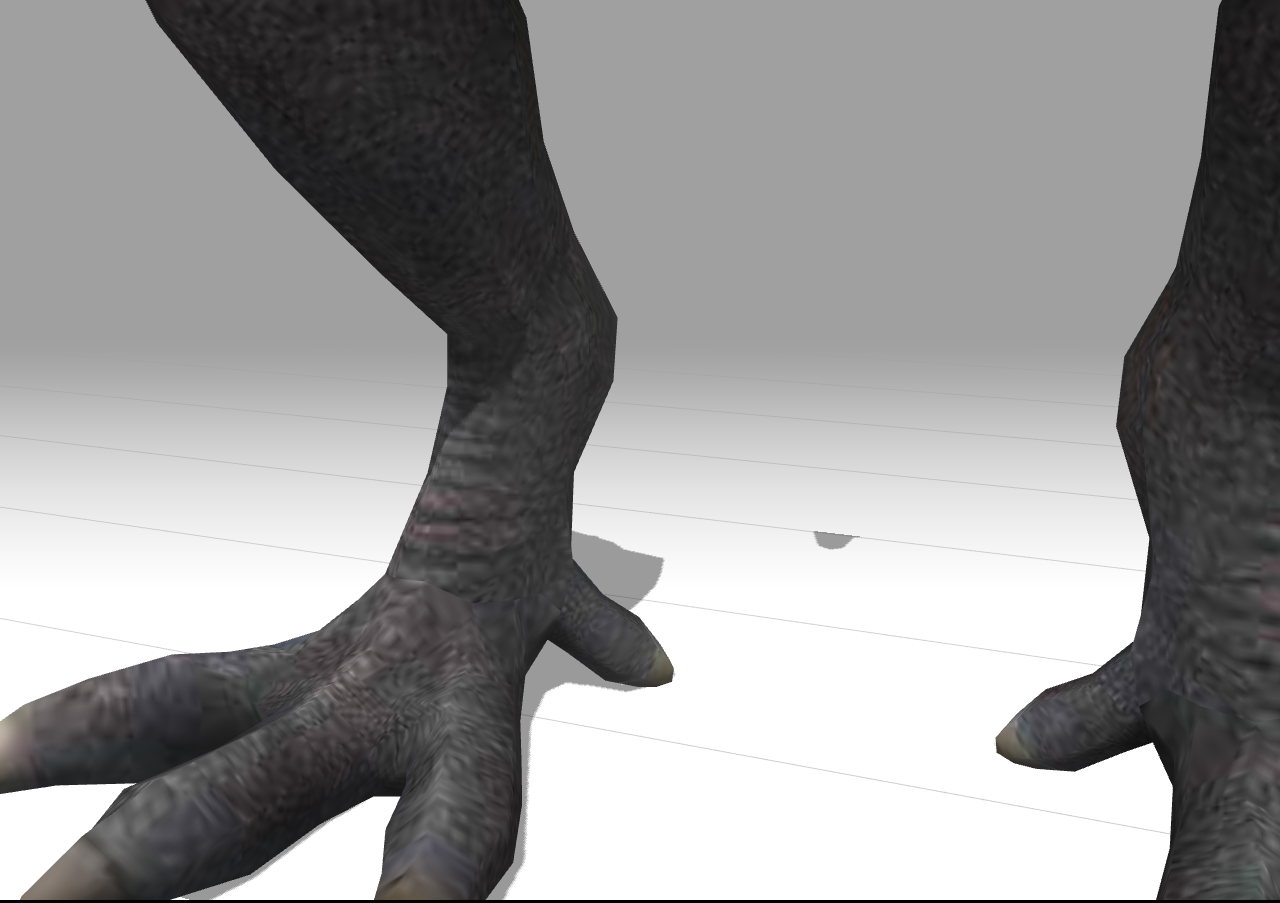
<file: threeJs/index.html>
<!DOCTYPE html>
<html lang="en">
    <head>
        <title>three.js webgl - FBX loader</title>
        <meta charset="utf-8">
        <meta name="viewport" content="width=device-width, user-scalable=no, minimum-scale=1.0, maximum-scale=1.0">
        <style>
            body {
                font-family: Monospace;
                background-color: #000;
                color: #fff;
                margin: 0px;
                overflow: hidden;
            }
            #info {
                color: #fff;
                position: absolute;
                top: 10px;
                width: 100%;
                text-align: center;
                z-index: 100;
                display:block;
            }
            #info a {
                color: #046;
                font-weight: bold;
            }
        </style>
    </head>

    <body>       

        <script src="assets/js/build/three.js"></script>

        <script src="assets/js/libs/inflate.min.js"></script>
        <script src="assets/js/loaders/FBXLoader.js"></script>

        <script src="assets/js/controls/OrbitControls.js"></script>

        <script src="assets/js/Detector.js"></script>
        <script src="assets/js/libs/stats.min.js"></script>

        <script>

            if ( ! Detector.webgl ) Detector.addGetWebGLMessage();

            var container, stats, controls;
            var camera, scene, renderer, light;

            var clock = new THREE.Clock();

            var mixers = [];

            init();
            animate();

            function init() {

                container = document.createElement( 'div' );
                document.body.appendChild( container );

                camera = new THREE.PerspectiveCamera( 45, window.innerWidth / window.innerHeight, 1, 2000 );
                camera.position.set( 100, 200, 300 );

                controls = new THREE.OrbitControls( camera );
                controls.target.set( 0, 100, 0 );
                controls.update();

                scene = new THREE.Scene();
                scene.background = new THREE.Color( 0xa0a0a0 );
                scene.fog = new THREE.Fog( 0xa0a0a0, 200, 1000 );

                light = new THREE.HemisphereLight( 0xffffff, 0x444444 );
                light.position.set( 0, 200, 0 );
                scene.add( light );

                light = new THREE.DirectionalLight( 0xffffff );
                light.position.set( 0, 200, 100 );
                light.castShadow = true;
                light.shadow.camera.top = 180;
                light.shadow.camera.bottom = -100;
                light.shadow.camera.left = -120;
                light.shadow.camera.right = 120;
                scene.add( light );

                //  scene.add( new THREE.CameraHelper( light.shadow.camera ) );

                // ground
                var mesh = new THREE.Mesh( new THREE.PlaneBufferGeometry( 2000, 2000 ), new THREE.MeshPhongMaterial( { color: 0x999999, depthWrite: false } ) );
                mesh.rotation.x = - Math.PI / 2;
                mesh.receiveShadow = true;
                scene.add( mesh );

                var grid = new THREE.GridHelper( 2000, 20, 0x000000, 0x000000 );
                grid.material.opacity = 0.2;
                grid.material.transparent = true;
                scene.add( grid );

                // model
                var loader = new THREE.FBXLoader();
                loader.load( 'models/fbx/trex_v4.fbx', function ( object ) {

                    object.mixer = new THREE.AnimationMixer( object );
                    mixers.push( object.mixer );

                    var action = object.mixer.clipAction( object.animations[ 0 ] );
                    action.play();

                    object.traverse( function ( child ) {

                        if ( child.isMesh ) {

                            child.castShadow = true;
                            child.receiveShadow = true;

                        }

                    } );

                    scene.add( object );

                } );

                renderer = new THREE.WebGLRenderer( { antialias: true } );
                renderer.setPixelRatio( window.devicePixelRatio );
                renderer.setSize( window.innerWidth, window.innerHeight );
                renderer.shadowMap.enabled = true;
                container.appendChild( renderer.domElement );
               
            }

            function onWindowResize() {

                camera.aspect = window.innerWidth / window.innerHeight;
                camera.updateProjectionMatrix();

                renderer.setSize( window.innerWidth, window.innerHeight );

            }

            //

            function animate() {

                requestAnimationFrame( animate );

                if ( mixers.length > 0 ) {

                    for ( var i = 0; i < mixers.length; i ++ ) {

                        mixers[ i ].update( clock.getDelta() );

                    }

                }

                renderer.render( scene, camera );              

            }

        </script>

    </body>
</html>
</file>
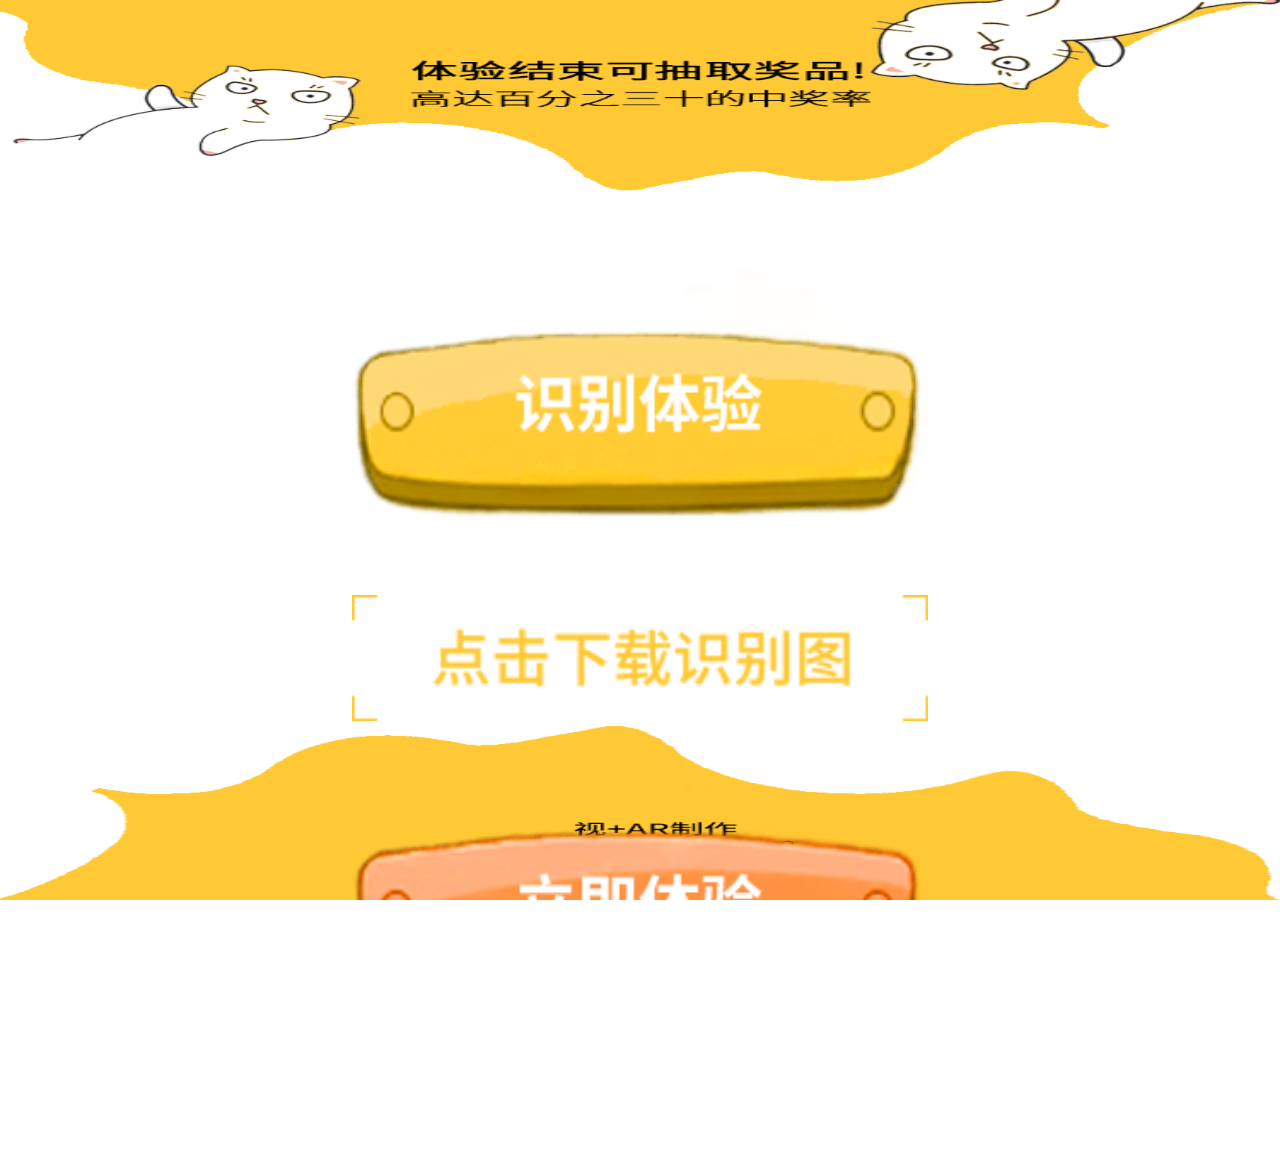
<file: webar/index.html>
<!DOCTYPE html>
<html lang="en">
<head>
    <meta charset="UTF-8">
    <title>WebAR,让AR无处不在</title>
    <meta name="viewport" content="width=device-width, initial-scale=1, maximum-scale=1, user-scalable=no, viewport-fit=cover">
    <link rel="stylesheet" href="assets/css/default.css?t=201805241" />
</head>
<body>

<video id="video" playsinline=""></video>

<div id="pageFirst" class="page none">
    <img class="page-bg" src="assets/images/bg-first.png" />
    <!--<div id="iosWxMini" class="none">因iOS微信小程序的限制<br />小程序不能打开摄像头<br />请点击“立即体验”</div>-->
    <div class="btn-group">
        <div><img id="btnScan" src="assets/images/btn-scan.png" /></div>
        <div><a href="http://127.0.0.1/webar/assets/images/xiaoxiongmao.png" target="_blank"><img class="btnDown" src="assets/images/btn-down.png" /></a></div>
        <div><img id="btnDirect" src="assets/images/btn-direct.png" /></div>
    </div>
</div>

<div id="pageScan" class="page none">
    <!--<img class="page-bg page-scan-bg" src="assets/images/scan-box.png?t=20180517" />-->
    <div class="scan-line">
        <img src="assets/images/scan-line.png" />
    </div>
</div>

<div id="pageLoading" class="page none">
    <img class="loading-line" src="assets/images/loading-line.png" />
    <div class="loading-images">
        <div id="loading">
            <div class="loaing-ani"></div>
            <div class="loaing-ani"></div>
            <div class="loaing-ani"></div>
            <div class="loaing-ani"></div>
            <div class="loaing-ani"></div>
        </div>
    </div>
    <div class="loading-percent">加载中... <span id="loadingPercent"></span></div>
</div>

<div id="pageLottery" class="page none">
    <img class="page-bg" src="assets/images/bg-lottery.jpg" />

    <div class="lottery-turntable">
        <img class="turntable" src="assets/images/turntable.png" />
        <img id="btnTurntableArrow" class="turntable-arrow" src="assets/images/turntable-arrow.png" />
    </div>

    <div id="lotterySuccess" class="lottery-ext none">
        <div class="title">恭喜您，中奖了！</div>
        <div class="desc">请尽快填写联系方式，否则无法发送奖品。</div>
        <img id="btnContact" class="btn" src="assets/images/btn-contact.png" />
    </div>

    <div id="lotteryFail" class="lottery-ext none">
        <div class="title">很遗憾，您没有中奖！</div>
        <img id="btnAgain" class="btn" src="assets/images/btn-again.png" />
    </div>
</div>

<div id="pageContact" class="page none">
    <img class="page-bg" src="assets/images/bg-contact.png" />

    <div class="main">
        <div class="input-group">
            <input type="text" maxlength="11" id="inputMobile" />
            <input type="text" maxlength="20" id="inputContact" />
            <input type="text" maxlength="200" id="inputAddress" />
        </div>
        <div class="center">
            <img id="btnSubmitContact" src="assets/images/btn-ok.png" />
        </div>
    </div>

    <div id="msgSubmitOK" class="maskerMsg none">
        <div class="masker"></div>
        <div class="contactSubmitOK">
            <img id="btnSubmitOK" class="tip" src="assets/images/submit-ok.png" />
        </div>
    </div>
</div>

<div id="pageWxIos" class="maskerMsg none">
    <div class="masker"></div>
    <div>
        <img class="icon-wx-ios" src="assets/images/share_ios.png" />
        <div class="tip">
            <div>请点击右上角<br />选择“在Safari中打开”</div>
        </div>
    </div>
</div>

<div id="pagePreview" class="page none">
    <img id="btnOrigin" src="assets/images/btn-origin.png" />
    <img id="btnLottery" class="none" src="assets/images/btn-lottery.png" />
</div>

<script type="text/javascript" src="assets/libs/webrtc/adapter.min.js"></script>
<script type="text/javascript" src="assets/libs/three/three.min.js"></script>
<script type="text/javascript" src="assets/libs/three/OrbitControls.js"></script>
<script type="text/javascript" src="assets/libs/three/DeviceOrientationControls.min.js?"></script>
<script type="text/javascript" src="assets/libs/three/FBXLoader.min.js"></script>
<script type="text/javascript" src="assets/libs/three/inflate.min.js"></script>
<script type="text/javascript" src="assets/libs/three/NURBSCurve.min.js"></script>
<script type="text/javascript" src="assets/libs/three/NURBSUtils.min.js"></script>
<script type="text/javascript">
    (function(){
//        const vconsole = new VConsole();

        const script = document.createElement('script');
        script.src = 'assets/js/app.js?t=' + (new Date()).getTime();
        document.body.appendChild(script);
    })();
</script>

</body>
</html>
</file>
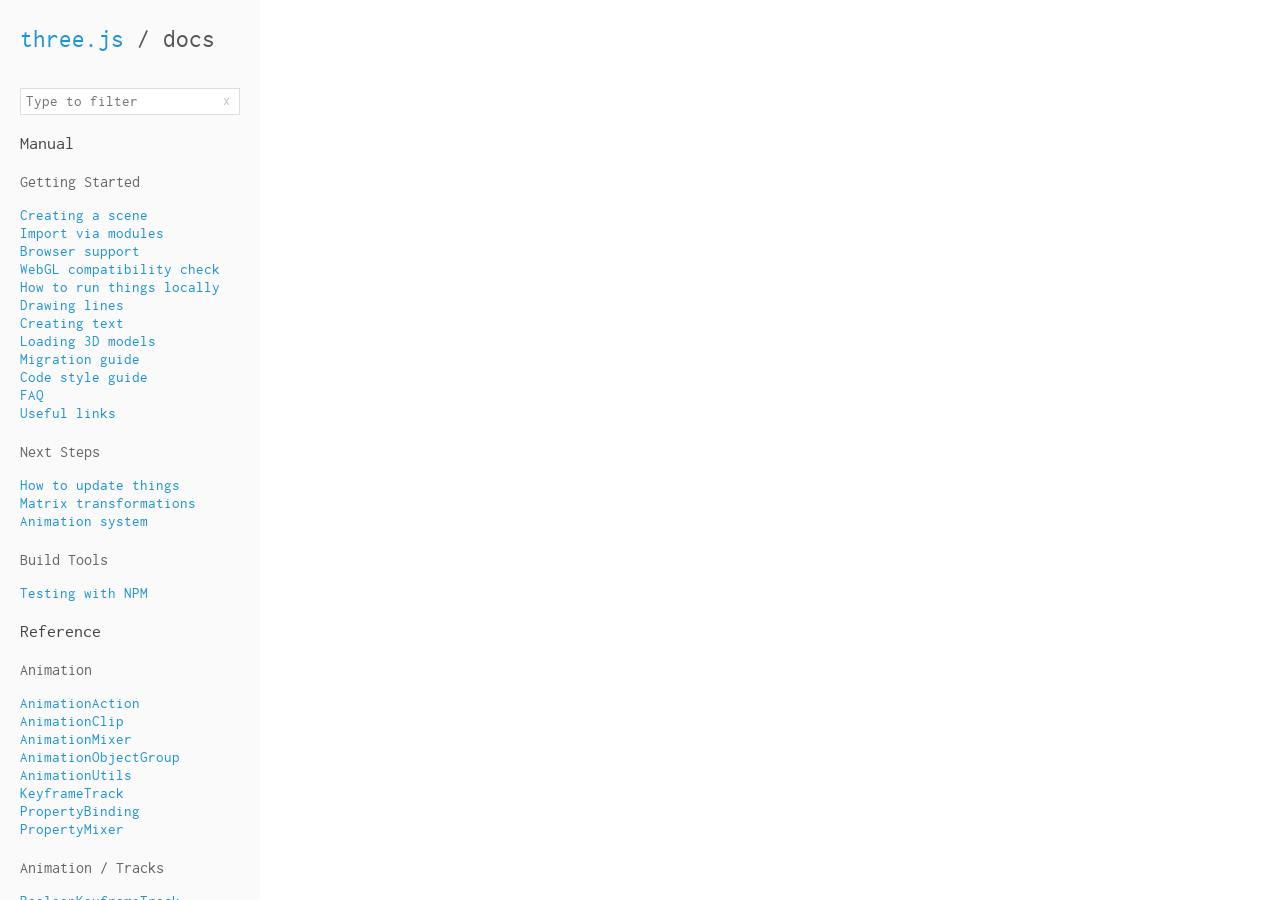
<file: threejsmaster/docs/index.html>
<!DOCTYPE html>
<html lang="en">
	<head>
		<meta charset="utf-8">
		<title>three.js / documentation</title>
		<meta name="viewport" content="width=device-width, user-scalable=no, minimum-scale=1.0, maximum-scale=1.0">
		<link type="text/css" rel="stylesheet" href="index.css">
	</head>
	<body>

		<div id="panel" class="collapsed">

			<h1><a href="http://threejs.org">three.js</a> / docs</h1>

			<a id="expandButton" href="#">
				<span></span>
				<span></span>
				<span></span>
			</a>

			<div class="filterBlock" >
				<input type="text" id="filterInput" placeholder="Type to filter" autocorrect="off" autocapitalize="off" spellcheck="false">
				<a href="#" id="clearFilterButton">x</a>
			</div>
			<div id="content"></div>

		</div>

		<iframe name="viewer"></iframe>

		<script src="list.js"></script>

		<script>

			var hash = window.location.hash.substring( 1 );

			// Route non-localised api links

			if ( /^(api|manual)/.test( hash ) && /^(api|manual)\/(en|zh)\//.test( hash ) === false ) {

				window.location.hash = hash.replace( /^(api|manual)/, '$1/en' );

			}

			//

			var panel = document.getElementById( 'panel' );
			var content = document.getElementById( 'content' );
			var clearFilterButton = document.getElementById( 'clearFilterButton' );
			var expandButton = document.getElementById( 'expandButton' );
			var filterInput = document.getElementById( 'filterInput' );
			var iframe = document.querySelector( 'iframe' );

			var pageProperties = {};
			var titles = {};
			var categoryElements = [];


			// Functionality for hamburger button (on small devices)

			expandButton.onclick = function ( event ) {

				event.preventDefault();
				panel.classList.toggle( 'collapsed' );

			};


			// Functionality for search/filter input field

			filterInput.oninput = function ( event ) {

				updateFilter();

			};


			// Functionality for filter clear button

			clearFilterButton.onclick = function ( event ) {

				event.preventDefault();

				filterInput.value = '';
				updateFilter();

			};

			// Activate content and title change on browser navigation

			window.onpopstate = createNewIframe;

			// Create the navigation panel and configure the iframe

			createNavigation();
			createNewIframe();

			// Navigation Panel

			function createLink( pageName, pageURL ) {

				var link = document.createElement( 'a' );
				link.href = pageURL + '.html';
				link.textContent = pageName;
				link.setAttribute( 'target', 'viewer' );
				link.addEventListener( 'click', function ( event ) {

					if ( event.button !== 0 || event.ctrlKey || event.altKey || event.metaKey ) return;

					window.location.hash = pageURL;
					panel.classList.add( 'collapsed' );

				} );

				return link;

			}

			function createNavigation() {

				// Create the navigation panel using data from list.js

				var navigation = document.createElement( 'div' );
				content.appendChild( navigation );

				for ( var section in list ) {

					// Create sections

					var categories = list[ section ];

					var sectionHead = document.createElement( 'h2' );
					sectionHead.textContent = section;
					navigation.appendChild( sectionHead );

					for ( var category in categories ) {

						// Create categories

						var pages = categories[ category ];

						var categoryContainer = document.createElement( 'div' );
						navigation.appendChild( categoryContainer );

						var categoryHead = document.createElement( 'h3' );
						categoryHead.textContent = category;
						categoryContainer.appendChild( categoryHead );

						var categoryContent = document.createElement( 'ul' );
						categoryContainer.appendChild( categoryContent );

						for ( var pageName in pages ) {

							// Create page links

							var pageURL = pages[ pageName ];

							// Localisation

							pageURL = pageURL.replace( '{lan}', 'en' );

							var listElement = document.createElement( 'li' );
							categoryContent.appendChild( listElement );

							var linkElement = createLink( pageName, pageURL )
							listElement.appendChild( linkElement );

							// Gather the main properties for the current subpage

							pageProperties[ pageName ] = {
								section: section,
								category: category,
								pageURL: pageURL,
								linkElement: linkElement
							};

						// Gather the document titles (used for easy access on browser navigation)

						titles[ pageURL ] = pageName;

						}

						// Gather the category elements for easy access on filtering

						categoryElements.push( categoryContent );

					}

				}

			}


			// Filtering

			function updateFilter() {

				// (uncomment the following line and the "Query strings" section, if you want query strings):
				// updateQueryString();

				var regExp = new RegExp( filterInput.value, 'gi' );

				for ( var pageName in pageProperties ) {

					var linkElement = pageProperties[ pageName ].linkElement;
					var categoryClassList = linkElement.parentElement.classList;
					var filterResults = pageName.match( regExp );

					if ( filterResults && filterResults.length > 0 ) {

						// Accentuate matching characters

						for ( var i = 0; i < filterResults.length; i++ ) {

							var result = filterResults[ i ];

							if ( result !== '' ) {
								pageName = pageName.replace( result, '<b>' + result + '</b>' );
							}

						}

						categoryClassList.remove( 'hidden' );
						linkElement.innerHTML = pageName;

					} else {

						// Hide all non-matching page names

						categoryClassList.add( 'hidden' );

					}

				}

				displayFilteredPanel();

			}

			function displayFilteredPanel() {

				// Show/hide categories depending on their content
				// First check if at least one page in this category is not hidden

				categoryElements.forEach( function ( category ) {

					var pages = category.children;
					var pagesLength = pages.length;
					var sectionClassList = category.parentElement.classList;

					var hideCategory = true;

					for ( var i = 0; i < pagesLength; i ++ ) {

						var pageClassList = pages[ i ].classList;

						if ( ! pageClassList.contains( 'hidden' ) ) {

							hideCategory = false;

						}

					}

					// If and only if all page names are hidden, hide the whole category

					if ( hideCategory ) {

						sectionClassList.add( 'hidden' );

					} else {

						sectionClassList.remove( 'hidden' );

					}

				} );

			}


			// Routing

			function setUrlFragment( pageName ) {

				// Handle navigation from the subpages (iframes):
				// First separate the memeber (if existing) from the page name,
				// then identify the subpage's URL and set it as URL fragment (re-adding the member)

				var splitPageName = decomposePageName( pageName, '.', '.' );

				var currentProperties = pageProperties[ splitPageName[ 0 ] ];

				if ( currentProperties ) {

					window.location.hash = currentProperties.pageURL + splitPageName[ 1 ];

					createNewIframe();

				}

			}

			function createNewIframe() {

				// Change the content displayed in the iframe
				// First separate the member part of the fragment (if existing)

				var hash = window.location.hash.substring( 1 );
				var splitHash = decomposePageName( hash, '.', '#' );

				// Creating a new Iframe instead of assigning a new src is
				// a cross-browser solution to allow normal browser navigation;
				// - only assigning a new src would result in two history states each time.

				// Note: iframe.contentWindow.location.replace(hash) should work, too,
				// but it doesn't work in Edge with links from the subpages!

				var oldIframe;
				var subtitle;

				oldIframe = iframe;
				iframe = oldIframe.cloneNode();

				if(hash) {

					iframe.src = splitHash[ 0 ] + '.html' + splitHash[ 1 ];
					subtitle = titles[ splitHash[ 0 ] ] + splitHash[ 1 ] + ' - ';

				} else {

					iframe.src = '';
					subtitle = '';

				}

				document.body.replaceChild( iframe, oldIframe );
				document.title = subtitle + 'three.js docs';

			}

			function decomposePageName( pageName, oldDelimiter, newDelimiter ) {

				// Helper function for separating the member (if existing) from the pageName
				// For example: 'Geometry.morphTarget' can be converted to
				// ['Geometry', '.morphTarget'] or ['Geometry', '#morphTarget']
				// Note: According RFC 3986 no '#' allowed inside of an URL fragment!

				var parts = [];

				var dotIndex = pageName.indexOf( oldDelimiter );

				if ( dotIndex !== -1 ) {

					parts = pageName.split( oldDelimiter );
					parts[ 1 ] = newDelimiter + parts[ 1 ];

				} else {

					parts[ 0 ] = pageName;
					parts[ 1 ] = '';

				}

				return parts;

			}

			//

			console.log([
				'    __     __',
				' __/ __\\  / __\\__   ____   _____   _____',
				'/ __/  /\\/ /  /___\\/ ____\\/ _____\\/ _____\\',
				'\\/_   __/ /   _   / /  __/ / __  / / __  /_   __   _____',
				'/ /  / / /  / /  / /  / / /  ___/ /  ___/\\ _\\/ __\\/ _____\\',
				'\\/__/  \\/__/\\/__/\\/__/  \\/_____/\\/_____/\\/__/ /  / /  ___/',
				'                                         / __/  /  \\__  \\',
				'                                         \\/____/\\/_____/'
			].join('\n'));


		</script>

		<script src="../build/three.min.js"></script> <!-- console sandbox -->

	</body>

</html>
</file>
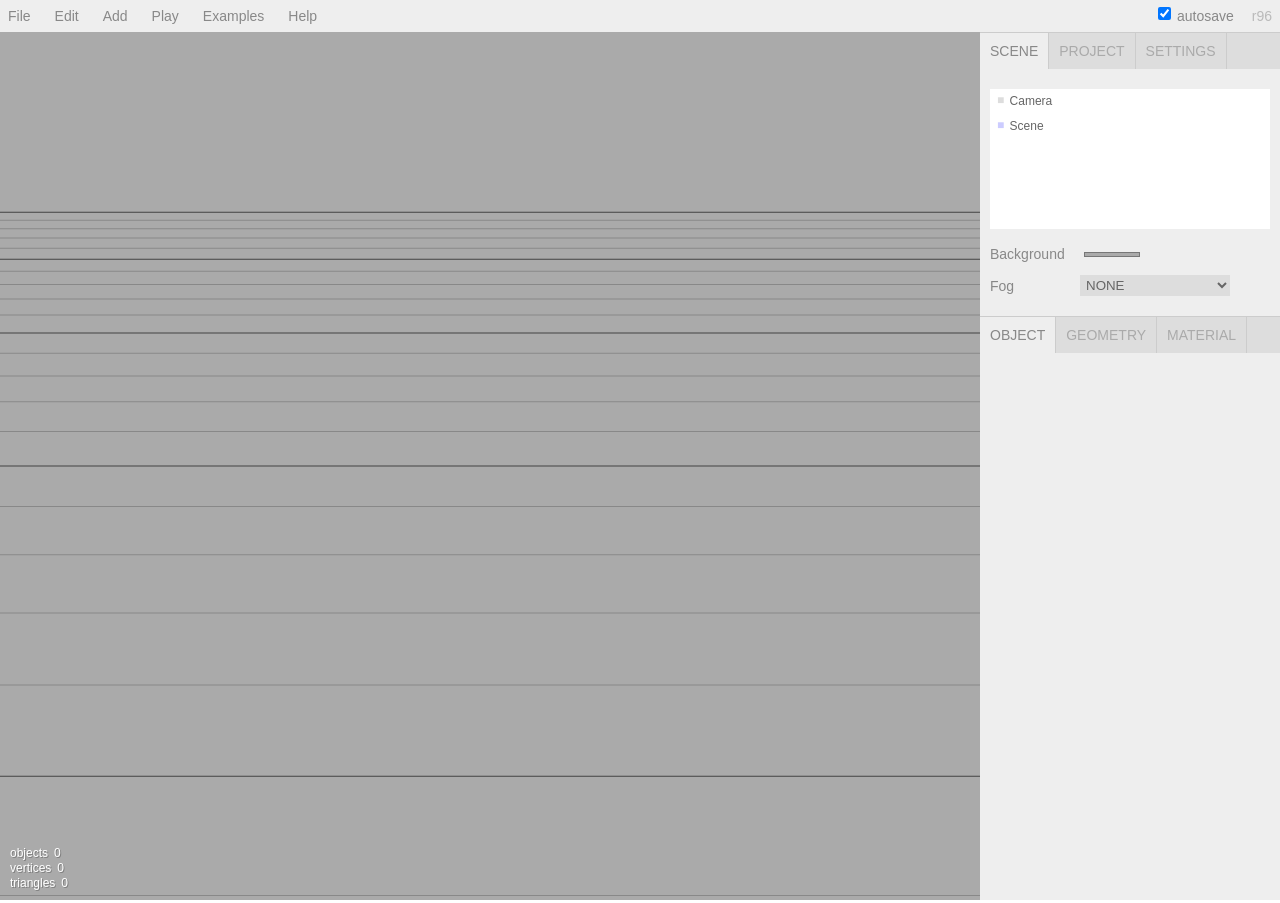
<file: threejsmaster/editor/index.html>
<!DOCTYPE html>
<html lang="en">
	<head>
		<title>three.js / editor</title>
		<meta charset="utf-8">
		<meta name="viewport" content="width=device-width, user-scalable=no, minimum-scale=1.0, maximum-scale=1.0">
		<!-- Origin Trial Token, feature = WebVR (For Chrome M62+), origin = https://threejs.org, expires = 2018-08-30 -->
		<meta http-equiv="origin-trial" data-feature="WebVR (For Chrome M62+)" data-expires="2018-08-30" content="Ag80lPFLAvRyqP2W5I5XBzACxrTAQTWa3cXebXzq+WzW66nlQa6lvejGg1gdAMrzYbY6jUWp8g08kEnzb6svVgcAAABQeyJvcmlnaW4iOiJodHRwczovL3RocmVlanMub3JnOjQ0MyIsImZlYXR1cmUiOiJXZWJWUjEuMU02MiIsImV4cGlyeSI6MTUzNTYzNjYxOX0=">
		<!-- Origin Trial Token, feature = WebXR Device API, origin = https://threejs.org, expires = 2018-08-28 -->
		<meta http-equiv="origin-trial" data-feature="WebXR Device API" data-expires="2018-08-28" content="Ag7nJS0Q6nBKfmRY1XLKHslnz73amLhaf8RoFpYz36MpMq0oa30AETLXer74BIwa3t8uDXlR0n4W9f/o674Rqw4AAABQeyJvcmlnaW4iOiJodHRwczovL3RocmVlanMub3JnOjQ0MyIsImZlYXR1cmUiOiJXZWJYUkRldmljZSIsImV4cGlyeSI6MTUzNTQxNDQwMH0=">
		<!-- Origin Trial Token, feature = WebXR Gamepad Support, origin = https://threejs.org, expires = 2018-08-28 -->
		<meta http-equiv="origin-trial" data-feature="WebXR Gamepad Support" data-expires="2018-08-28" content="AsflqqNG2L/Eepy8xSwCYwWH5U7w3nN7Ak137jGxMeBFz9lqQVcMBqMTcMw6ZkxThB7ZM2Cn7hgPqX++ZlgC9wMAAABYeyJvcmlnaW4iOiJodHRwczovL3RocmVlanMub3JnOjQ0MyIsImZlYXR1cmUiOiJXZWJYUkdhbWVwYWRTdXBwb3J0IiwiZXhwaXJ5IjoxNTM1NDE0NDAwfQ==">
	</head>
	<body ontouchstart="">
		<link href="css/main.css" rel="stylesheet" />
		<link id="theme" href="css/light.css" rel="stylesheet" />

		<script src="../build/three.js"></script>
		<script src="../examples/js/libs/system.min.js"></script>

		<script src="../examples/js/controls/EditorControls.js"></script>
		<script src="../examples/js/controls/TransformControls.js"></script>

		<script src="../examples/js/libs/jszip.min.js"></script>
		<script src="../examples/js/libs/inflate.min.js"></script> <!-- FBX -->

		<script src="../examples/js/loaders/AMFLoader.js"></script>
		<script src="../examples/js/loaders/AWDLoader.js"></script>
		<script src="../examples/js/loaders/BabylonLoader.js"></script>
		<script src="../examples/js/loaders/ColladaLoader.js"></script>
		<script src="../examples/js/loaders/FBXLoader.js"></script>
		<script src="../examples/js/loaders/GLTFLoader.js"></script>
		<script src="../examples/js/loaders/deprecated/LegacyGLTFLoader.js"></script>
		<script src="../examples/js/loaders/KMZLoader.js"></script>
		<script src="../examples/js/loaders/MD2Loader.js"></script>
		<script src="../examples/js/loaders/OBJLoader.js"></script>
		<script src="../examples/js/loaders/MTLLoader.js"></script>
		<script src="../examples/js/loaders/PlayCanvasLoader.js"></script>
		<script src="../examples/js/loaders/PLYLoader.js"></script>
		<script src="../examples/js/loaders/STLLoader.js"></script>
		<script src="../examples/js/loaders/SVGLoader.js"></script>
		<script src="../examples/js/loaders/TGALoader.js"></script>
		<script src="../examples/js/loaders/TDSLoader.js"></script>
		<script src="../examples/js/loaders/VRMLLoader.js"></script>
		<script src="../examples/js/loaders/VTKLoader.js"></script>
		<script src="../examples/js/loaders/ctm/lzma.js"></script>
		<script src="../examples/js/loaders/ctm/ctm.js"></script>
		<script src="../examples/js/loaders/ctm/CTMLoader.js"></script>

		<script src="../examples/js/exporters/ColladaExporter.js"></script>
		<script src="../examples/js/exporters/GLTFExporter.js"></script>
		<script src="../examples/js/exporters/OBJExporter.js"></script>
		<script src="../examples/js/exporters/STLExporter.js"></script>

		<script src="../examples/js/renderers/Projector.js"></script>
		<script src="../examples/js/renderers/CanvasRenderer.js"></script>
		<script src="../examples/js/renderers/RaytracingRenderer.js"></script>
		<script src="../examples/js/renderers/SoftwareRenderer.js"></script>
		<script src="../examples/js/renderers/SVGRenderer.js"></script>

		<link rel="stylesheet" href="js/libs/codemirror/codemirror.css">
		<link rel="stylesheet" href="js/libs/codemirror/theme/monokai.css">
		<script src="js/libs/codemirror/codemirror.js"></script>
		<script src="js/libs/codemirror/mode/javascript.js"></script>
		<script src="js/libs/codemirror/mode/glsl.js"></script>

		<script src="js/libs/esprima.js"></script>
		<script src="js/libs/jsonlint.js"></script>
		<script src="js/libs/glslprep.min.js"></script>

		<link rel="stylesheet" href="js/libs/codemirror/addon/dialog.css">
		<link rel="stylesheet" href="js/libs/codemirror/addon/show-hint.css">
		<link rel="stylesheet" href="js/libs/codemirror/addon/tern.css">
		<script src="js/libs/codemirror/addon/dialog.js"></script>
		<script src="js/libs/codemirror/addon/show-hint.js"></script>
		<script src="js/libs/codemirror/addon/tern.js"></script>
		<script src="js/libs/acorn/acorn.js"></script>
		<script src="js/libs/acorn/acorn_loose.js"></script>
		<script src="js/libs/acorn/walk.js"></script>
		<script src="js/libs/ternjs/polyfill.js"></script>
		<script src="js/libs/ternjs/signal.js"></script>
		<script src="js/libs/ternjs/tern.js"></script>
		<script src="js/libs/ternjs/def.js"></script>
		<script src="js/libs/ternjs/comment.js"></script>
		<script src="js/libs/ternjs/infer.js"></script>
		<script src="js/libs/ternjs/doc_comment.js"></script>
		<script src="js/libs/tern-threejs/threejs.js"></script>

		<script src="js/libs/signals.min.js"></script>
		<script src="js/libs/ui.js"></script>
		<script src="js/libs/ui.three.js"></script>

		<script src="js/libs/app.js"></script>
		<script src="js/Player.js"></script>
		<script src="js/Script.js"></script>

		<script src="../examples/js/vr/WebVR.js"></script>

		<script src="js/Storage.js"></script>

		<script src="js/Editor.js"></script>
		<script src="js/Config.js"></script>
		<script src="js/History.js"></script>
		<script src="js/Loader.js"></script>
		<script src="js/Menubar.js"></script>
		<script src="js/Menubar.File.js"></script>
		<script src="js/Menubar.Edit.js"></script>
		<script src="js/Menubar.Add.js"></script>
		<script src="js/Menubar.Play.js"></script>
		<!-- <script src="js/Menubar.View.js"></script> -->
		<script src="js/Menubar.Examples.js"></script>
		<script src="js/Menubar.Help.js"></script>
		<script src="js/Menubar.Status.js"></script>
		<script src="js/Sidebar.js"></script>
		<script src="js/Sidebar.Scene.js"></script>
		<script src="js/Sidebar.Project.js"></script>
		<script src="js/Sidebar.Settings.js"></script>
		<script src="js/Sidebar.Settings.Shortcuts.js"></script>
		<script src="js/Sidebar.Settings.Viewport.js"></script>
		<script src="js/Sidebar.Properties.js"></script>
		<script src="js/Sidebar.Object.js"></script>
		<script src="js/Sidebar.Geometry.js"></script>
		<script src="js/Sidebar.Geometry.Geometry.js"></script>
		<script src="js/Sidebar.Geometry.BufferGeometry.js"></script>
		<script src="js/Sidebar.Geometry.Modifiers.js"></script>
		<script src="js/Sidebar.Geometry.BoxGeometry.js"></script>
		<script src="js/Sidebar.Geometry.CircleGeometry.js"></script>
		<script src="js/Sidebar.Geometry.CylinderGeometry.js"></script>
		<script src="js/Sidebar.Geometry.IcosahedronGeometry.js"></script>
		<script src="js/Sidebar.Geometry.PlaneGeometry.js"></script>
		<script src="js/Sidebar.Geometry.SphereGeometry.js"></script>
		<script src="js/Sidebar.Geometry.TorusGeometry.js"></script>
		<script src="js/Sidebar.Geometry.TorusKnotGeometry.js"></script>
		<script src="../examples/js/geometries/TeapotBufferGeometry.js"></script>
		<script src="js/Sidebar.Geometry.TeapotBufferGeometry.js"></script>
		<script src="js/Sidebar.Geometry.LatheGeometry.js"></script>
		<script src="js/Sidebar.Material.js"></script>
		<script src="js/Sidebar.Animation.js"></script>
		<script src="js/Sidebar.Script.js"></script>
		<script src="js/Sidebar.History.js"></script>
		<script src="js/Toolbar.js"></script>
		<script src="js/Viewport.js"></script>
		<script src="js/Viewport.Info.js"></script>

		<script src="js/Command.js"></script>
		<script src="js/commands/AddObjectCommand.js"></script>
		<script src="js/commands/RemoveObjectCommand.js"></script>
		<script src="js/commands/MoveObjectCommand.js"></script>
		<script src="js/commands/SetPositionCommand.js"></script>
		<script src="js/commands/SetRotationCommand.js"></script>
		<script src="js/commands/SetScaleCommand.js"></script>
		<script src="js/commands/SetValueCommand.js"></script>
		<script src="js/commands/SetUuidCommand.js"></script>
		<script src="js/commands/SetColorCommand.js"></script>
		<script src="js/commands/SetGeometryCommand.js"></script>
		<script src="js/commands/SetGeometryValueCommand.js"></script>
		<script src="js/commands/MultiCmdsCommand.js"></script>
		<script src="js/commands/AddScriptCommand.js"></script>
		<script src="js/commands/RemoveScriptCommand.js"></script>
		<script src="js/commands/SetScriptValueCommand.js"></script>
		<script src="js/commands/SetMaterialCommand.js"></script>
		<script src="js/commands/SetMaterialValueCommand.js"></script>
		<script src="js/commands/SetMaterialColorCommand.js"></script>
		<script src="js/commands/SetMaterialMapCommand.js"></script>
		<script src="js/commands/SetSceneCommand.js"></script>

		<script src="js/libs/html2canvas.js"></script>
		<script src="js/libs/three.html.js"></script>

		<script>

			window.URL = window.URL || window.webkitURL;
			window.BlobBuilder = window.BlobBuilder || window.WebKitBlobBuilder || window.MozBlobBuilder;

			Number.prototype.format = function (){
				return this.toString().replace(/(\d)(?=(\d{3})+(?!\d))/g, "$1,");
			};

			//

			var editor = new Editor();

			var viewport = new Viewport( editor );
			document.body.appendChild( viewport.dom );

			var toolbar = new Toolbar( editor );
			document.body.appendChild( toolbar.dom );

			var script = new Script( editor );
			document.body.appendChild( script.dom );

			var player = new Player( editor );
			document.body.appendChild( player.dom );

			var menubar = new Menubar( editor );
			document.body.appendChild( menubar.dom );

			var sidebar = new Sidebar( editor );
			document.body.appendChild( sidebar.dom );

			var modal = new UI.Modal();
			document.body.appendChild( modal.dom );

			//

			editor.setTheme( editor.config.getKey( 'theme' ) );

			editor.storage.init( function () {

				editor.storage.get( function ( state ) {

					if ( isLoadingFromHash ) return;

					if ( state !== undefined ) {

						editor.fromJSON( state );

					}

					var selected = editor.config.getKey( 'selected' );

					if ( selected !== undefined ) {

						editor.selectByUuid( selected );

					}

				} );

				//

				var timeout;

				function saveState( scene ) {

					if ( editor.config.getKey( 'autosave' ) === false ) {

						return;

					}

					clearTimeout( timeout );

					timeout = setTimeout( function () {

						editor.signals.savingStarted.dispatch();

						timeout = setTimeout( function () {

							editor.storage.set( editor.toJSON() );

							editor.signals.savingFinished.dispatch();

						}, 100 );

					}, 1000 );

				};

				var signals = editor.signals;

				signals.geometryChanged.add( saveState );
				signals.objectAdded.add( saveState );
				signals.objectChanged.add( saveState );
				signals.objectRemoved.add( saveState );
				signals.materialChanged.add( saveState );
				signals.sceneBackgroundChanged.add( saveState );
				signals.sceneFogChanged.add( saveState );
				signals.sceneGraphChanged.add( saveState );
				signals.scriptChanged.add( saveState );
				signals.historyChanged.add( saveState );

				signals.showModal.add( function ( content ) {

					modal.show( content );

				} );

			} );

			//

			document.addEventListener( 'dragover', function ( event ) {

				event.preventDefault();
				event.dataTransfer.dropEffect = 'copy';

			}, false );

			document.addEventListener( 'drop', function ( event ) {

				event.preventDefault();

				editor.loader.loadFiles( event.dataTransfer.files );

			}, false );

			function onWindowResize( event ) {

				editor.signals.windowResize.dispatch();

			}

			window.addEventListener( 'resize', onWindowResize, false );

			onWindowResize();

			//

			var isLoadingFromHash = false;
			var hash = window.location.hash;

			if ( hash.substr( 1, 5 ) === 'file=' ) {

				var file = hash.substr( 6 );

				if ( confirm( 'Any unsaved data will be lost. Are you sure?' ) ) {

					var loader = new THREE.FileLoader();
					loader.crossOrigin = '';
					loader.load( file, function ( text ) {

						editor.clear();
						editor.fromJSON( JSON.parse( text ) );

					} );

					isLoadingFromHash = true;

				}

			}

			/*
			window.addEventListener( 'message', function ( event ) {

				editor.clear();
				editor.fromJSON( event.data );

			}, false );
			*/

		</script>
	</body>
</html>
</file>
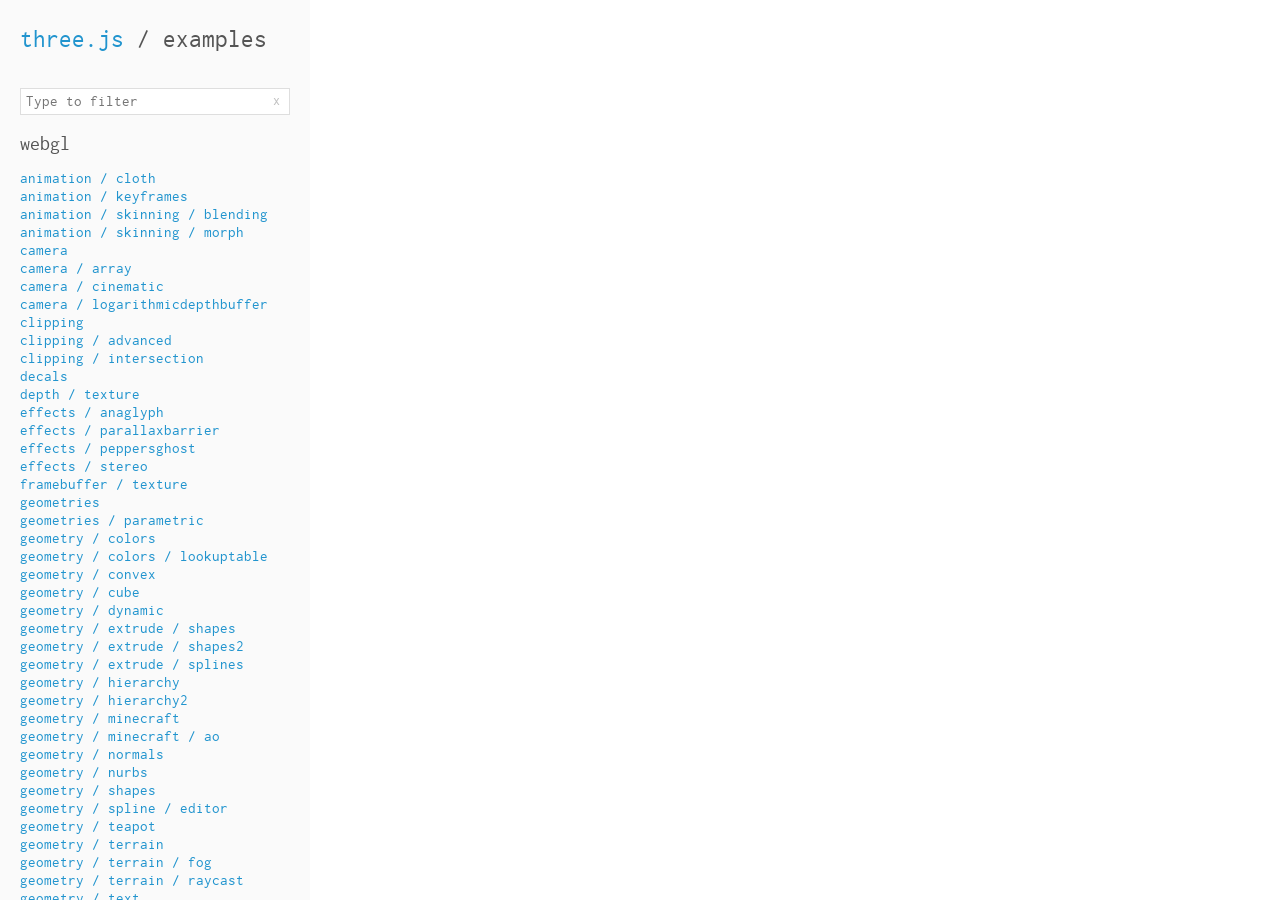
<file: threejsmaster/examples/index.html>
<!DOCTYPE html>
<html lang="en">
	<head>
		<title>three.js / examples</title>
		<meta charset="utf-8">
		<meta name="viewport" content="width=device-width, user-scalable=no, minimum-scale=1.0, maximum-scale=1.0">
		<style>

			@font-face {
				font-family: 'inconsolata';
				src: url('files/inconsolata.woff') format('woff');
				font-weight: normal;
				font-style: normal;
			}

			* {
				box-sizing: border-box;
			}

			html {
				height: 100%;
			}

			body {
				background-color: #ffffff;
				margin: 0px;
				height: 100%;
				color: #555;
				font-family: 'inconsolata';
				font-size: 15px;
				line-height: 18px;
				overflow: hidden;
			}

			h1 {
				margin-top: 30px;
				margin-bottom: 40px;
				margin-left: 20px;
				font-size: 25px;
				font-weight: normal;
			}

			h2 {
				font-size: 20px;
				font-weight: normal;
			}

			a {
				color: #2194CE;
				text-decoration: none;
			}

			#panel {
				position: fixed;
				left: 0px;
				width: 310px;
				height: 100%;
				overflow: auto;
				background: #fafafa;
			}

			#panel #content {
				padding: 0px 20px 20px 20px;
			}

			#panel #content .link {
				color: #2194CE;
				text-decoration: none;
				cursor: pointer;
				display: block;
			}

			#panel #content .selected {
				color: #ff0000;
			}

			#panel #content .link:hover {
				text-decoration: underline;
			}

			#viewer {
				position: absolute;
				border: 0px;
				left: 310px;
				width: calc(100% - 310px);
				height: 100%;
				overflow: auto;
			}

			#viewSrcButton {
				position: fixed;
				bottom: 20px;
				right: 20px;
				padding: 8px;
				color: #fff;
				background-color: #555;
				opacity: 0.7;
			}

			#viewSrcButton:hover {
				cursor: pointer;
				opacity: 1;
			}

			.filterBlock{
				margin: 20px;
				position: relative;
			}

			.filterBlock p {
				margin: 0;
			}

			#filterInput {
				width: 100%;
				padding: 5px;
				font-family: inherit;
				font-size: 15px;
				outline: none;
				border: 1px solid #dedede;
			}

			#filterInput:focus{
				border: 1px solid #2194CE;
			}

			#clearFilterButton {
				position: absolute;
				right: 6px;
				top: 50%;
				margin-top: -8px;
				width: 16px;
				height: 16px;
				font-size: 14px;
				color: grey;
				text-align: center;
				line-height: 0;
				padding-top: 7px;
				opacity: .5;
			}

			#clearFilterButton:hover {
				opacity: 1;
			}

			.filtered {
				display: none !important;
			}

			#panel li b {
				font-weight: bold;
			}

			/* mobile */

			#expandButton {
				display: none;
				position: absolute;
				right: 20px;
				top: 12px;
				width: 32px;
				height: 32px;
			}

			#expandButton span {
				height: 2px;
				background-color: #2194CE;
				width: 16px;
				position: absolute;
				left: 8px;
				top: 10px;
			}

			#expandButton span:nth-child(1) {
				top: 16px;
			}

			#expandButton span:nth-child(2) {
				top: 22px;
			}

			@media all and ( max-width: 640px ) {
				h1{
					margin-top: 20px;
					margin-bottom: 20px;
				}
				#panel{
					position: absolute;
					left: 0;
					top: 0;
					height: 480px;
					width: 100%;
					right: 0;
					z-index: 100;
					overflow: hidden;
					border-bottom: 1px solid #dedede;
				}
				#content{
					position: absolute;
					left: 0;
					top: 90px;
					right: 0;
					bottom: 0;
					font-size: 17px;
					line-height: 22px;
					overflow: auto;
				}
				#viewer{
					position: absolute;
					left: 0;
					top: 56px;
					width: 100%;
					height: calc(100% - 56px);
				}
				#expandButton{
					display: block;
				}
				#panel.collapsed{
					height: 56px;
				}
			}

		</style>
	</head>
	<body>

		<div id="panel">
			<h1><a href="http://threejs.org">three.js</a> / examples</h1>
			<a id="expandButton" href="#">
				<span></span>
				<span></span>
				<span></span>
			</a>
			<div class="filterBlock" >
				<input type="text" id="filterInput" placeholder="Type to filter" autocorrect="off" autocapitalize="off" spellcheck="false"/>
				<a href="#" id="clearFilterButton" >x</a>
			</div>
			<div id="content"></div>
		</div>
		<iframe id="viewer" name="viewer" allowfullscreen allowvr onmousewheel=""></iframe>

		<script src="files.js"></script>

		<script>

		function extractQuery() {
			var p = window.location.search.indexOf( '?q=' );
			if( p !== -1 ) {
				return window.location.search.substr( 3 );
			}
			return ''
		}

		var panel = document.getElementById( 'panel' );
		var content = document.getElementById( 'content' );
		var viewer = document.getElementById( 'viewer' );

		var filterInput = document.getElementById( 'filterInput' );
		var clearFilterButton = document.getElementById( 'clearFilterButton' );

		var expandButton = document.getElementById( 'expandButton' );
		expandButton.addEventListener( 'click', function ( event ) {
			event.preventDefault();
			panel.classList.toggle( 'collapsed' );
		} );

		// iOS iframe auto-resize workaround

		if ( /(iPad|iPhone|iPod)/g.test( navigator.userAgent ) ) {

			viewer.style.width = getComputedStyle( viewer ).width;
			viewer.style.height = getComputedStyle( viewer ).height;
			viewer.setAttribute( 'scrolling', 'no' );

		}

		var container = document.createElement( 'div' );
		content.appendChild( container );

		var viewSrcButton = document.createElement( 'a' );
		viewSrcButton.id = 'viewSrcButton';
		viewSrcButton.target = '_blank';
		viewSrcButton.textContent = 'View source';
		viewSrcButton.style.display = 'none';
		document.body.appendChild( viewSrcButton );

		var links = {};
		var selected = null;

		function createLink( file ) {

			var link = document.createElement( 'a' );
			link.className = 'link';
			link.href = file + '.html';
			link.textContent = getName( file );
			link.setAttribute( 'target', 'viewer' );
			link.addEventListener( 'click', function ( event ) {

				if ( event.button !== 0 || event.ctrlKey || event.altKey || event.metaKey ) return;

				selectFile( file );

			} );

			return link;

		}

		for ( var key in files ) {

			var section = files[ key ];

			var header = document.createElement( 'h2' );
			header.textContent = key;
			header.setAttribute( 'data-category', key );
			container.appendChild( header );

			for ( var i = 0; i < section.length; i ++ ) {

				var file = section[ i ];

				var link = createLink( file );
				container.appendChild( link );

				links[ file ] = link;

			}

		}

		function loadFile( file ) {

			selectFile( file );
			viewer.src = file + '.html';

		}

		function selectFile( file ) {

			if ( selected !== null ) links[ selected ].classList.remove( 'selected' );

			links[ file ].classList.add( 'selected' );

			window.location.hash = file;
			viewer.focus();

			panel.classList.add( 'collapsed' );

			selected = file;

			// Reveal "View source" button and set attributes to this example
			viewSrcButton.style.display = '';
			viewSrcButton.href = 'https://github.com/mrdoob/three.js/blob/master/examples/' + selected + '.html';
			viewSrcButton.title = 'View source code for ' + getName(selected) + ' on GitHub';

		}

		if ( window.location.hash !== '' ) {

			loadFile( window.location.hash.substring( 1 ) );

		}

		// filter

		filterInput.addEventListener( 'input', function( e ) {

			updateFilter();

		} );

		clearFilterButton.addEventListener( 'click', function( e ) {

			filterInput.value = '';
			updateFilter();
			e.preventDefault();

		} );

		function updateFilter() {

			var v = filterInput.value;
			if( v !== '' ) {
				window.history.replaceState( {} , '', '?q=' + v + window.location.hash );
			} else {
				window.history.replaceState( {} , '', window.location.pathname + window.location.hash );
			}

			var exp = new RegExp( v, 'gi' );

			for ( var key in files ) {

				var section = files[ key ];

				for ( var i = 0; i < section.length; i ++ ) {

					filterExample( section[ i ], exp );

				}

			}

			layoutList();

		}

		function filterExample( file, exp ){

			var link = links[ file ];
			var name = getName( file );
			var res = file.match( exp );
			var text;

			if ( res && res.length > 0 ) {

				link.classList.remove( 'filtered' );

				for( var i = 0; i < res.length; i++ ) {
					text = name.replace( res[ i ], '<b>' + res[ i ] + '</b>' );
				}

				link.innerHTML = text;

			} else {

				link.classList.add( 'filtered' );
				link.innerHTML = name;

			}
		}

		function getName( file ) {

			var name = file.split( '_' );
			name.shift();
			return name.join( ' / ' );

		}

		function layoutList() {

			for ( var key in files ) {

				var collapsed = true;

				var section = files[ key ];

				for ( var i = 0; i < section.length; i ++ ) {

					var file = section[ i ];

					if( !links[ file ].classList.contains( 'filtered' ) ){

						collapsed = false;
						break;

					}

				}

				var element = document.querySelector( 'h2[data-category="' + key + '"]' );

				if( collapsed ){

					element.classList.add( 'filtered' );

				} else {

					element.classList.remove( 'filtered' );

				}

			}

		}

		filterInput.value = extractQuery();
		updateFilter();

		</script>

	</body>
</html>
</file>
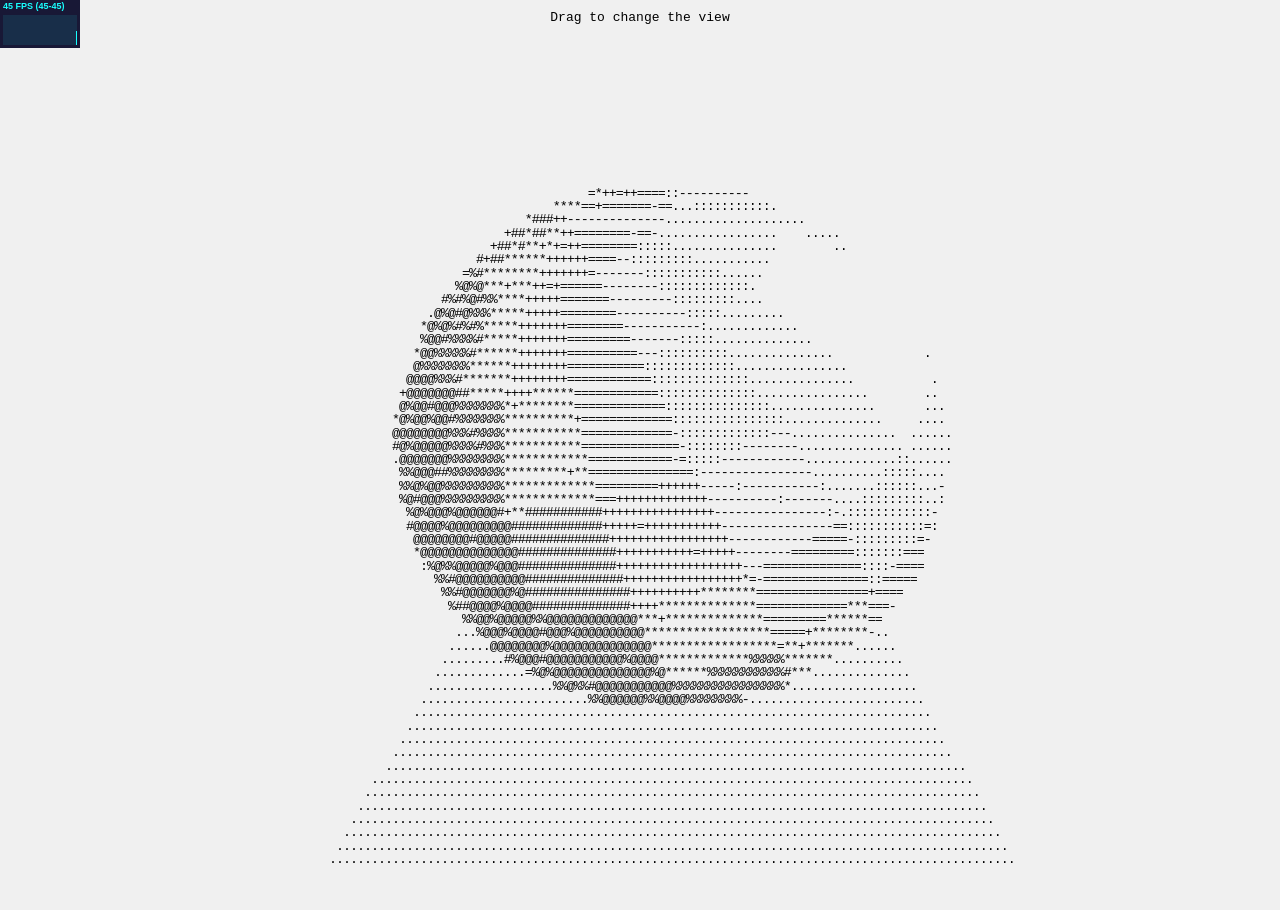
<file: threejsmaster/examples/canvas_ascii_effect.html>
<!DOCTYPE html>
<html lang="en">
	<head>
		<title>three.js - ASCII Effect</title>
		<meta charset="utf-8">
		<meta name="viewport" content="width=device-width, user-scalable=no, minimum-scale=1.0, maximum-scale=1.0">
		<style>
			body {
				font-family: Monospace;
				background-color: #f0f0f0;
				margin: 0px;
				overflow: hidden;
			}
		</style>
	</head>
	<body>

		<script src="../build/three.js"></script>

		<script src="js/controls/TrackballControls.js"></script>
		<script src="js/effects/AsciiEffect.js"></script>

		<script src="js/renderers/Projector.js"></script>
		<script src="js/renderers/CanvasRenderer.js"></script>

		<script src="js/libs/stats.min.js"></script>

		<script>

			var container, stats;

			var camera, controls, scene, renderer;
			var effect;

			var sphere, plane;

			var start = Date.now();

			init();
			animate();

			function init() {

				var width = window.innerWidth || 2;
				var height = window.innerHeight || 2;

				container = document.createElement( 'div' );
				document.body.appendChild( container );

				var info = document.createElement( 'div' );
				info.style.position = 'absolute';
				info.style.top = '10px';
				info.style.width = '100%';
				info.style.textAlign = 'center';
				info.innerHTML = 'Drag to change the view';
				container.appendChild( info );

				camera = new THREE.PerspectiveCamera( 70, width / height, 1, 1000 );
				camera.position.y = 150;
				camera.position.z = 500;

				controls = new THREE.TrackballControls( camera );

				scene = new THREE.Scene();
				scene.background = new THREE.Color( 0xf0f0f0 );

				var light = new THREE.PointLight( 0xffffff );
				light.position.set( 500, 500, 500 );
				scene.add( light );

				var light = new THREE.PointLight( 0xffffff, 0.25 );
				light.position.set( - 500, - 500, - 500 );
				scene.add( light );

				sphere = new THREE.Mesh( new THREE.SphereBufferGeometry( 200, 20, 10 ), new THREE.MeshLambertMaterial() );
				scene.add( sphere );

				// Plane

				plane = new THREE.Mesh( new THREE.PlaneBufferGeometry( 400, 400 ), new THREE.MeshBasicMaterial( { color: 0xe0e0e0 } ) );
				plane.position.y = - 200;
				plane.rotation.x = - Math.PI / 2;
				scene.add( plane );

				renderer = new THREE.CanvasRenderer();
				renderer.setSize( width, height );
				// container.appendChild( renderer.domElement );

				effect = new THREE.AsciiEffect( renderer );
				effect.setSize( width, height );
				container.appendChild( effect.domElement );

				stats = new Stats();
				container.appendChild( stats.dom );

				//

				window.addEventListener( 'resize', onWindowResize, false );

			}

			function onWindowResize() {

				camera.aspect = window.innerWidth / window.innerHeight;
				camera.updateProjectionMatrix();

				renderer.setSize( window.innerWidth, window.innerHeight );
				effect.setSize( window.innerWidth, window.innerHeight );

			}

			//

			function animate() {

				requestAnimationFrame( animate );

				stats.begin();
				render();
				stats.end();

			}

			function render() {

				var timer = Date.now() - start;

				sphere.position.y = Math.abs( Math.sin( timer * 0.002 ) ) * 150;
				sphere.rotation.x = timer * 0.0003;
				sphere.rotation.z = timer * 0.0002;

				controls.update();

				effect.render( scene, camera );

			}

		</script>
	</body>
</html>
</file>
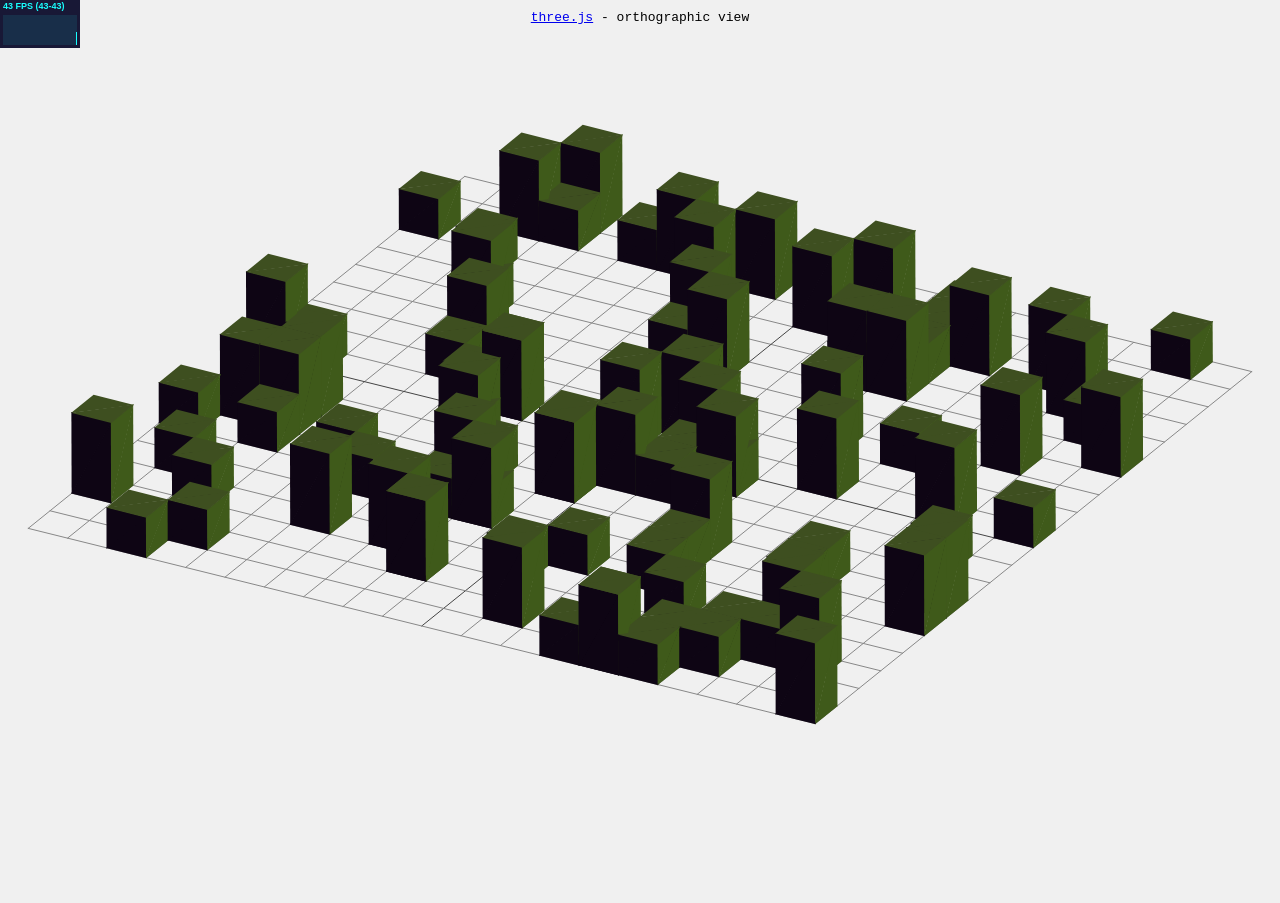
<file: threejsmaster/examples/canvas_camera_orthographic.html>
<!DOCTYPE html>
<html lang="en">
	<head>
		<title>three.js canvas - camera - orthographic</title>
		<meta charset="utf-8">
		<meta name="viewport" content="width=device-width, user-scalable=no, minimum-scale=1.0, maximum-scale=1.0">
		<style>
			body {
				font-family: Monospace;
				background-color: #f0f0f0;
				margin: 0px;
				overflow: hidden;
			}
		</style>
	</head>
	<body>

		<script src="../build/three.js"></script>

		<script src="js/renderers/Projector.js"></script>
		<script src="js/renderers/CanvasRenderer.js"></script>

		<script src="js/libs/stats.min.js"></script>

		<script>

			var container, stats;
			var camera, scene, renderer;
			var frustumSize = 1000;

			init();
			animate();

			function init() {

				container = document.createElement( 'div' );
				document.body.appendChild( container );

				var info = document.createElement( 'div' );
				info.style.position = 'absolute';
				info.style.top = '10px';
				info.style.width = '100%';
				info.style.textAlign = 'center';
				info.innerHTML = '<a href="http://threejs.org" target="_blank" rel="noopener">three.js</a> - orthographic view';
				container.appendChild( info );

				var aspect = window.innerWidth / window.innerHeight;
				camera = new THREE.OrthographicCamera( frustumSize * aspect / - 2, frustumSize * aspect / 2, frustumSize / 2, frustumSize / - 2, 1, 2000 );
				camera.position.y = 400;

				scene = new THREE.Scene();
				scene.background = new THREE.Color( 0xf0f0f0 );

				// Grid

				var gridHelper = new THREE.GridHelper( 1000, 20 );
				scene.add( gridHelper );

				// Cubes

				var geometry = new THREE.BoxBufferGeometry( 50, 50, 50 );
				var material = new THREE.MeshLambertMaterial( { color: 0xffffff, overdraw: 0.5 } );

				for ( var i = 0; i < 100; i ++ ) {

					var cube = new THREE.Mesh( geometry, material );

					cube.scale.y = Math.floor( Math.random() * 2 + 1 );

					cube.position.x = Math.floor( ( Math.random() * 1000 - 500 ) / 50 ) * 50 + 25;
					cube.position.y = ( cube.scale.y * 50 ) / 2;
					cube.position.z = Math.floor( ( Math.random() * 1000 - 500 ) / 50 ) * 50 + 25;

					scene.add( cube );

				}

				// Lights

				var ambientLight = new THREE.AmbientLight( Math.random() * 0x10 );
				scene.add( ambientLight );

				var directionalLight = new THREE.DirectionalLight( Math.random() * 0xffffff );
				directionalLight.position.x = Math.random() - 0.5;
				directionalLight.position.y = Math.random() - 0.5;
				directionalLight.position.z = Math.random() - 0.5;
				directionalLight.position.normalize();
				scene.add( directionalLight );

				var directionalLight = new THREE.DirectionalLight( Math.random() * 0xffffff );
				directionalLight.position.x = Math.random() - 0.5;
				directionalLight.position.y = Math.random() - 0.5;
				directionalLight.position.z = Math.random() - 0.5;
				directionalLight.position.normalize();
				scene.add( directionalLight );

				renderer = new THREE.CanvasRenderer();
				renderer.setPixelRatio( window.devicePixelRatio );
				renderer.setSize( window.innerWidth, window.innerHeight );
				container.appendChild( renderer.domElement );

				stats = new Stats();
				container.appendChild( stats.dom );

				//

				window.addEventListener( 'resize', onWindowResize, false );

			}

			function onWindowResize() {

				var aspect = window.innerWidth / window.innerHeight;

				camera.left   = - frustumSize * aspect / 2;
				camera.right  =   frustumSize * aspect / 2;
				camera.top    =   frustumSize / 2;
				camera.bottom = - frustumSize / 2;

				camera.updateProjectionMatrix();

				renderer.setSize( window.innerWidth, window.innerHeight );

			}

			//

			function animate() {

				requestAnimationFrame( animate );

				stats.begin();
				render();
				stats.end();

			}

			function render() {

				var timer = Date.now() * 0.0001;

				camera.position.x = Math.cos( timer ) * 800;
				camera.position.z = Math.sin( timer ) * 800;
				camera.lookAt( scene.position );

				renderer.render( scene, camera );

			}

		</script>

	</body>
</html>
</file>
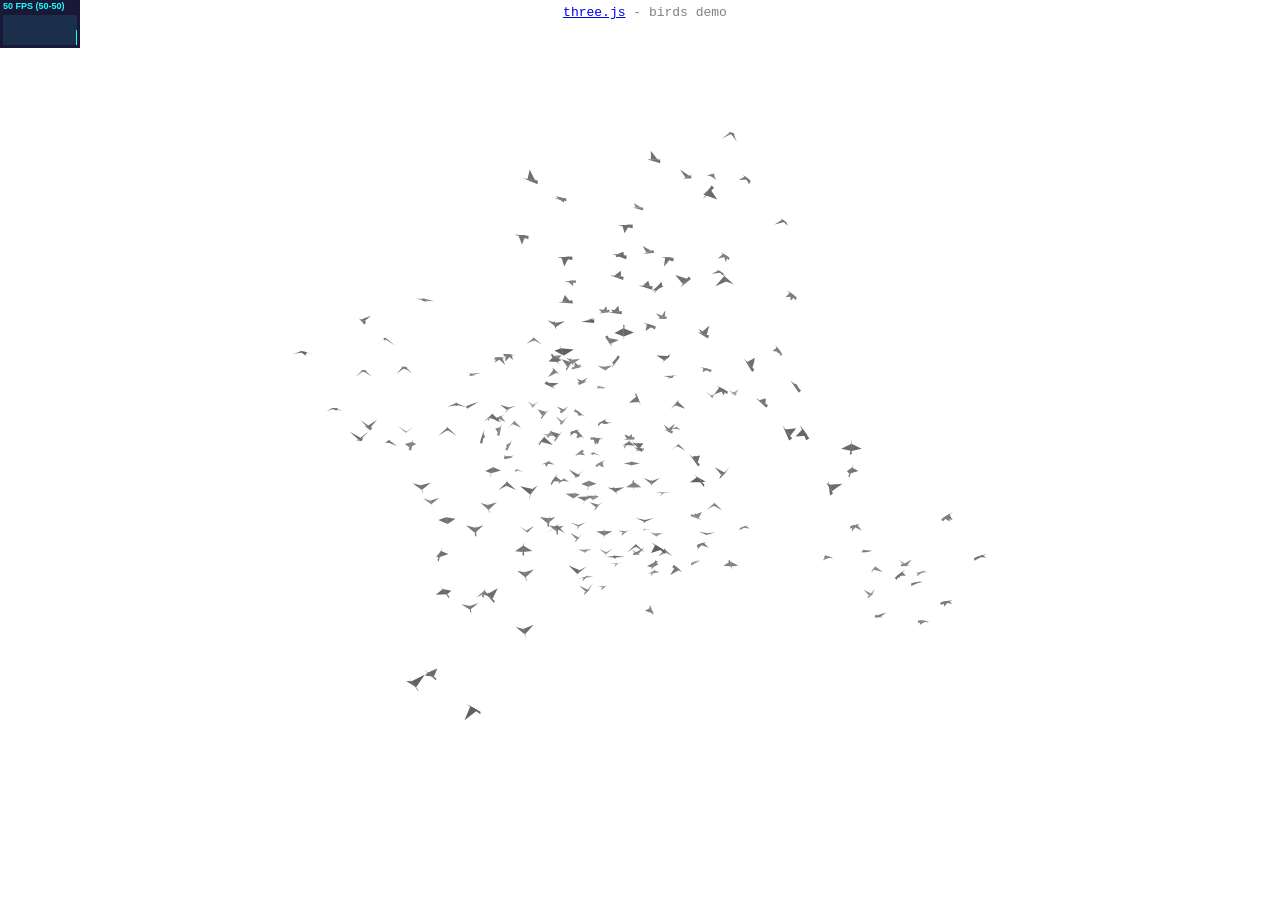
<file: threejsmaster/examples/canvas_geometry_birds.html>
<!DOCTYPE html>
<html lang="en">
	<head>
		<title>three.js canvas - geometry - birds</title>
		<meta charset="utf-8">
		<meta name="viewport" content="width=device-width, user-scalable=no, minimum-scale=1.0, maximum-scale=1.0">
		<style>
			body {
				color: #808080;
				font-family:Monospace;
				font-size:13px;
				text-align:center;

				background-color: #ffffff;
				margin: 0px;
				overflow: hidden;
			}

			#info {
				position: absolute;
				top: 0px; width: 100%;
				padding: 5px;
			}
		</style>
	</head>
	<body>

		<div id="container"></div>
		<div id="info"><a href="http://threejs.org" target="_blank" rel="noopener">three.js</a> - birds demo</div>

		<script src="../build/three.js"></script>

		<script src="js/renderers/Projector.js"></script>
		<script src="js/renderers/CanvasRenderer.js"></script>

		<script src="js/libs/stats.min.js"></script>

		<script>

			var Bird = function () {

				var scope = this;

				THREE.Geometry.call( this );

				v(   5,   0,   0 );
				v( - 5, - 2,   1 );
				v( - 5,   0,   0 );
				v( - 5, - 2, - 1 );

				v(   0,   2, - 6 );
				v(   0,   2,   6 );
				v(   2,   0,   0 );
				v( - 3,   0,   0 );

				f3( 0, 2, 1 );

				f3( 4, 7, 6 );
				f3( 5, 6, 7 );

				this.computeFaceNormals();

				function v( x, y, z ) {

					scope.vertices.push( new THREE.Vector3( x, y, z ) );

				}

				function f3( a, b, c ) {

					scope.faces.push( new THREE.Face3( a, b, c ) );

				}

			}

			Bird.prototype = Object.create( THREE.Geometry.prototype );
			Bird.prototype.constructor = Bird;

			// Based on https://www.openprocessing.org/sketch/6910

			var Boid = function () {

				var vector = new THREE.Vector3(),
				_acceleration, _width = 500, _height = 500, _depth = 200, _goal, _neighborhoodRadius = 100,
				_maxSpeed = 4, _maxSteerForce = 0.1, _avoidWalls = false;

				this.position = new THREE.Vector3();
				this.velocity = new THREE.Vector3();
				_acceleration = new THREE.Vector3();

				this.setGoal = function ( target ) {

					_goal = target;

				};

				this.setAvoidWalls = function ( value ) {

					_avoidWalls = value;

				};

				this.setWorldSize = function ( width, height, depth ) {

					_width = width;
					_height = height;
					_depth = depth;

				};

				this.run = function ( boids ) {

					if ( _avoidWalls ) {

						vector.set( - _width, this.position.y, this.position.z );
						vector = this.avoid( vector );
						vector.multiplyScalar( 5 );
						_acceleration.add( vector );

						vector.set( _width, this.position.y, this.position.z );
						vector = this.avoid( vector );
						vector.multiplyScalar( 5 );
						_acceleration.add( vector );

						vector.set( this.position.x, - _height, this.position.z );
						vector = this.avoid( vector );
						vector.multiplyScalar( 5 );
						_acceleration.add( vector );

						vector.set( this.position.x, _height, this.position.z );
						vector = this.avoid( vector );
						vector.multiplyScalar( 5 );
						_acceleration.add( vector );

						vector.set( this.position.x, this.position.y, - _depth );
						vector = this.avoid( vector );
						vector.multiplyScalar( 5 );
						_acceleration.add( vector );

						vector.set( this.position.x, this.position.y, _depth );
						vector = this.avoid( vector );
						vector.multiplyScalar( 5 );
						_acceleration.add( vector );

					}/* else {

						this.checkBounds();

					}
					*/

					if ( Math.random() > 0.5 ) {

						this.flock( boids );

					}

					this.move();

				};

				this.flock = function ( boids ) {

					if ( _goal ) {

						_acceleration.add( this.reach( _goal, 0.005 ) );

					}

					_acceleration.add( this.alignment( boids ) );
					_acceleration.add( this.cohesion( boids ) );
					_acceleration.add( this.separation( boids ) );

				};

				this.move = function () {

					this.velocity.add( _acceleration );

					var l = this.velocity.length();

					if ( l > _maxSpeed ) {

						this.velocity.divideScalar( l / _maxSpeed );

					}

					this.position.add( this.velocity );
					_acceleration.set( 0, 0, 0 );

				};

				this.checkBounds = function () {

					if ( this.position.x >   _width ) this.position.x = - _width;
					if ( this.position.x < - _width ) this.position.x =   _width;
					if ( this.position.y >   _height ) this.position.y = - _height;
					if ( this.position.y < - _height ) this.position.y =  _height;
					if ( this.position.z >  _depth ) this.position.z = - _depth;
					if ( this.position.z < - _depth ) this.position.z =  _depth;

				};

				//

				this.avoid = function ( target ) {

					var steer = new THREE.Vector3();

					steer.copy( this.position );
					steer.sub( target );

					steer.multiplyScalar( 1 / this.position.distanceToSquared( target ) );

					return steer;

				};

				this.repulse = function ( target ) {

					var distance = this.position.distanceTo( target );

					if ( distance < 150 ) {

						var steer = new THREE.Vector3();

						steer.subVectors( this.position, target );
						steer.multiplyScalar( 0.5 / distance );

						_acceleration.add( steer );

					}

				};

				this.reach = function ( target, amount ) {

					var steer = new THREE.Vector3();

					steer.subVectors( target, this.position );
					steer.multiplyScalar( amount );

					return steer;

				};

				this.alignment = function ( boids ) {

					var count = 0;
					var velSum = new THREE.Vector3();

					for ( var i = 0, il = boids.length; i < il; i++ ) {

						if ( Math.random() > 0.6 ) continue;

						var boid = boids[ i ];
						var distance = boid.position.distanceTo( this.position );

						if ( distance > 0 && distance <= _neighborhoodRadius ) {

							velSum.add( boid.velocity );
							count++;

						}

					}

					if ( count > 0 ) {

						velSum.divideScalar( count );

						var l = velSum.length();

						if ( l > _maxSteerForce ) {

							velSum.divideScalar( l / _maxSteerForce );

						}

					}

					return velSum;

				};

				this.cohesion = function ( boids ) {

					var count = 0;
					var posSum = new THREE.Vector3();
					var steer = new THREE.Vector3();

					for ( var i = 0, il = boids.length; i < il; i ++ ) {

						if ( Math.random() > 0.6 ) continue;

						var boid = boids[ i ];
						var distance = boid.position.distanceTo( this.position );

						if ( distance > 0 && distance <= _neighborhoodRadius ) {

							posSum.add( boid.position );
							count++;

						}

					}

					if ( count > 0 ) {

						posSum.divideScalar( count );

					}

					steer.subVectors( posSum, this.position );

					var l = steer.length();

					if ( l > _maxSteerForce ) {

						steer.divideScalar( l / _maxSteerForce );

					}

					return steer;

				};

				this.separation = function ( boids ) {

					var posSum = new THREE.Vector3();
					var repulse = new THREE.Vector3();

					for ( var i = 0, il = boids.length; i < il; i ++ ) {

						if ( Math.random() > 0.6 ) continue;

						var boid = boids[ i ];
						var distance = boid.position.distanceTo( this.position );

						if ( distance > 0 && distance <= _neighborhoodRadius ) {

							repulse.subVectors( this.position, boid.position );
							repulse.normalize();
							repulse.divideScalar( distance );
							posSum.add( repulse );

						}

					}

					return posSum;

				};

			}

			var SCREEN_WIDTH = window.innerWidth,
			SCREEN_HEIGHT = window.innerHeight,
			SCREEN_WIDTH_HALF = SCREEN_WIDTH  / 2,
			SCREEN_HEIGHT_HALF = SCREEN_HEIGHT / 2;

			var camera, scene, renderer,
			birds, bird;

			var boid, boids;

			var stats;

			init();
			animate();

			function init() {

				camera = new THREE.PerspectiveCamera( 75, SCREEN_WIDTH / SCREEN_HEIGHT, 1, 10000 );
				camera.position.z = 450;

				scene = new THREE.Scene();
				scene.background = new THREE.Color( 0xffffff );

				birds = [];
				boids = [];

				for ( var i = 0; i < 200; i ++ ) {

					boid = boids[ i ] = new Boid();
					boid.position.x = Math.random() * 400 - 200;
					boid.position.y = Math.random() * 400 - 200;
					boid.position.z = Math.random() * 400 - 200;
					boid.velocity.x = Math.random() * 2 - 1;
					boid.velocity.y = Math.random() * 2 - 1;
					boid.velocity.z = Math.random() * 2 - 1;
					boid.setAvoidWalls( true );
					boid.setWorldSize( 500, 500, 400 );

					bird = birds[ i ] = new THREE.Mesh( new Bird(), new THREE.MeshBasicMaterial( { color:Math.random() * 0xffffff, side: THREE.DoubleSide } ) );
					bird.phase = Math.floor( Math.random() * 62.83 );
					scene.add( bird );


				}

				renderer = new THREE.CanvasRenderer();
				renderer.setPixelRatio( window.devicePixelRatio );
				renderer.setSize( SCREEN_WIDTH, SCREEN_HEIGHT );

				document.addEventListener( 'mousemove', onDocumentMouseMove, false );
				document.body.appendChild( renderer.domElement );

				stats = new Stats();
				document.getElementById( 'container' ).appendChild(stats.dom);

				//

				window.addEventListener( 'resize', onWindowResize, false );

			}

			function onWindowResize() {

				camera.aspect = window.innerWidth / window.innerHeight;
				camera.updateProjectionMatrix();

				renderer.setSize( window.innerWidth, window.innerHeight );

			}

			function onDocumentMouseMove( event ) {

				var vector = new THREE.Vector3( event.clientX - SCREEN_WIDTH_HALF, - event.clientY + SCREEN_HEIGHT_HALF, 0 );

				for ( var i = 0, il = boids.length; i < il; i++ ) {

					boid = boids[ i ];

					vector.z = boid.position.z;

					boid.repulse( vector );

				}

			}

			//

			function animate() {

				requestAnimationFrame( animate );

				stats.begin();
				render();
				stats.end();

			}

			function render() {

				for ( var i = 0, il = birds.length; i < il; i++ ) {

					boid = boids[ i ];
					boid.run( boids );

					bird = birds[ i ];
					bird.position.copy( boids[ i ].position );

					var color = bird.material.color;
					color.r = color.g = color.b = ( 500 - bird.position.z ) / 1000;

					bird.rotation.y = Math.atan2( - boid.velocity.z, boid.velocity.x );
					bird.rotation.z = Math.asin( boid.velocity.y / boid.velocity.length() );

					bird.phase = ( bird.phase + ( Math.max( 0, bird.rotation.z ) + 0.1 )  ) % 62.83;
					bird.geometry.vertices[ 5 ].y = bird.geometry.vertices[ 4 ].y = Math.sin( bird.phase ) * 5;

				}

				renderer.render( scene, camera );

			}

		</script>

	</body>
</html>
</file>
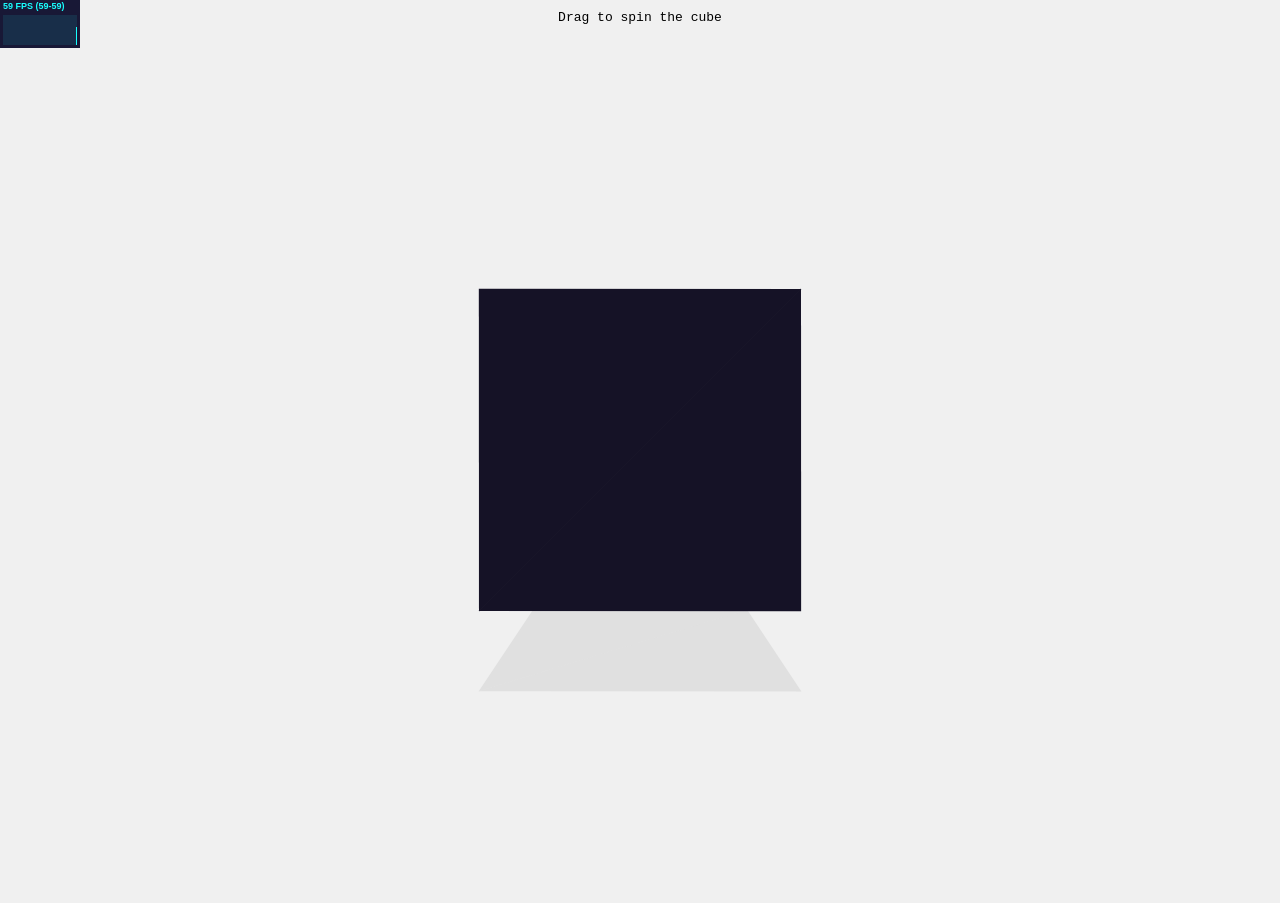
<file: threejsmaster/examples/canvas_geometry_cube.html>
<!DOCTYPE html>
<html lang="en">
	<head>
		<title>three.js canvas - geometry - cube</title>
		<meta charset="utf-8">
		<meta name="viewport" content="width=device-width, user-scalable=no, minimum-scale=1.0, maximum-scale=1.0">
		<style>
			body {
				font-family: Monospace;
				background-color: #f0f0f0;
				margin: 0px;
				overflow: hidden;
			}
		</style>
	</head>
	<body>

		<script src="../build/three.js"></script>

		<script src="js/renderers/Projector.js"></script>
		<script src="js/renderers/CanvasRenderer.js"></script>

		<script src="js/libs/stats.min.js"></script>

		<script>

			var container, stats;

			var camera, scene, renderer;

			var cube, plane;

			var targetRotation = 0;
			var targetRotationOnMouseDown = 0;

			var mouseX = 0;
			var mouseXOnMouseDown = 0;

			var windowHalfX = window.innerWidth / 2;
			var windowHalfY = window.innerHeight / 2;

			init();
			animate();

			function init() {

				container = document.createElement( 'div' );
				document.body.appendChild( container );

				var info = document.createElement( 'div' );
				info.style.position = 'absolute';
				info.style.top = '10px';
				info.style.width = '100%';
				info.style.textAlign = 'center';
				info.innerHTML = 'Drag to spin the cube';
				container.appendChild( info );

				camera = new THREE.PerspectiveCamera( 70, window.innerWidth / window.innerHeight, 1, 1000 );
				camera.position.y = 150;
				camera.position.z = 500;

				scene = new THREE.Scene();
				scene.background = new THREE.Color( 0xf0f0f0 );


				// Cube

				var geometry = new THREE.BoxGeometry( 200, 200, 200 );

				for ( var i = 0; i < geometry.faces.length; i += 2 ) {

					var hex = Math.random() * 0xffffff;
					geometry.faces[ i ].color.setHex( hex );
					geometry.faces[ i + 1 ].color.setHex( hex );

				}

				var material = new THREE.MeshBasicMaterial( { vertexColors: THREE.FaceColors, overdraw: 0.5 } );

				cube = new THREE.Mesh( geometry, material );
				cube.position.y = 150;
				scene.add( cube );

				// Plane

				var geometry = new THREE.PlaneBufferGeometry( 200, 200 );
				geometry.rotateX( - Math.PI / 2 );

				var material = new THREE.MeshBasicMaterial( { color: 0xe0e0e0, overdraw: 0.5 } );

				plane = new THREE.Mesh( geometry, material );
				scene.add( plane );

				renderer = new THREE.CanvasRenderer();
				renderer.setPixelRatio( window.devicePixelRatio );
				renderer.setSize( window.innerWidth, window.innerHeight );
				container.appendChild( renderer.domElement );

				stats = new Stats();
				container.appendChild( stats.dom );

				document.addEventListener( 'mousedown', onDocumentMouseDown, false );
				document.addEventListener( 'touchstart', onDocumentTouchStart, false );
				document.addEventListener( 'touchmove', onDocumentTouchMove, false );

				//

				window.addEventListener( 'resize', onWindowResize, false );

			}

			function onWindowResize() {

				windowHalfX = window.innerWidth / 2;
				windowHalfY = window.innerHeight / 2;

				camera.aspect = window.innerWidth / window.innerHeight;
				camera.updateProjectionMatrix();

				renderer.setSize( window.innerWidth, window.innerHeight );

			}

			//

			function onDocumentMouseDown( event ) {

				event.preventDefault();

				document.addEventListener( 'mousemove', onDocumentMouseMove, false );
				document.addEventListener( 'mouseup', onDocumentMouseUp, false );
				document.addEventListener( 'mouseout', onDocumentMouseOut, false );

				mouseXOnMouseDown = event.clientX - windowHalfX;
				targetRotationOnMouseDown = targetRotation;

			}

			function onDocumentMouseMove( event ) {

				mouseX = event.clientX - windowHalfX;

				targetRotation = targetRotationOnMouseDown + ( mouseX - mouseXOnMouseDown ) * 0.02;

			}

			function onDocumentMouseUp( event ) {

				document.removeEventListener( 'mousemove', onDocumentMouseMove, false );
				document.removeEventListener( 'mouseup', onDocumentMouseUp, false );
				document.removeEventListener( 'mouseout', onDocumentMouseOut, false );

			}

			function onDocumentMouseOut( event ) {

				document.removeEventListener( 'mousemove', onDocumentMouseMove, false );
				document.removeEventListener( 'mouseup', onDocumentMouseUp, false );
				document.removeEventListener( 'mouseout', onDocumentMouseOut, false );

			}

			function onDocumentTouchStart( event ) {

				if ( event.touches.length === 1 ) {

					event.preventDefault();

					mouseXOnMouseDown = event.touches[ 0 ].pageX - windowHalfX;
					targetRotationOnMouseDown = targetRotation;

				}

			}

			function onDocumentTouchMove( event ) {

				if ( event.touches.length === 1 ) {

					event.preventDefault();

					mouseX = event.touches[ 0 ].pageX - windowHalfX;
					targetRotation = targetRotationOnMouseDown + ( mouseX - mouseXOnMouseDown ) * 0.05;

				}

			}

			//

			function animate() {

				requestAnimationFrame( animate );

				stats.begin();
				render();
				stats.end();

			}

			function render() {

				plane.rotation.y = cube.rotation.y += ( targetRotation - cube.rotation.y ) * 0.05;
				renderer.render( scene, camera );

			}

		</script>

	</body>
</html>
</file>
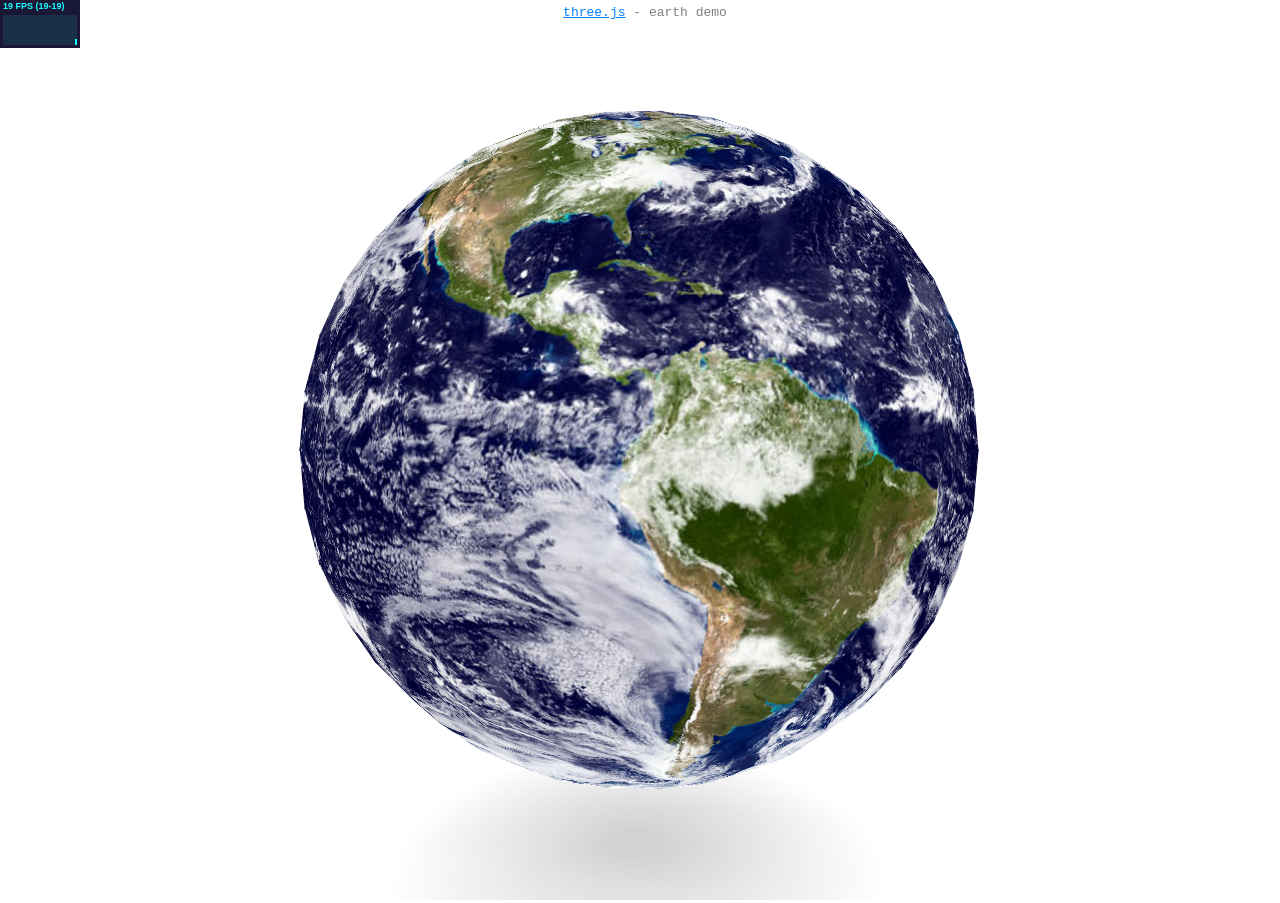
<file: threejsmaster/examples/canvas_geometry_earth.html>
<!DOCTYPE html>
<html lang="en">
	<head>
		<title>three.js canvas - geometry - earth</title>
		<meta charset="utf-8">
		<meta name="viewport" content="width=device-width, user-scalable=no, minimum-scale=1.0, maximum-scale=1.0">
		<style>
			body {
				color: #808080;
				font-family:Monospace;
				font-size:13px;
				text-align:center;

				background-color: #ffffff;
				margin: 0px;
				overflow: hidden;
			}

			#info {
				position: absolute;
				top: 0px; width: 100%;
				padding: 5px;
			}

			a {

				color: #0080ff;
			}

		</style>
	</head>
	<body>

		<div id="container"></div>
		<div id="info"><a href="http://threejs.org" target="_blank" rel="noopener">three.js</a> - earth demo</div>

		<script src="../build/three.js"></script>

		<script src="js/renderers/Projector.js"></script>
		<script src="js/renderers/CanvasRenderer.js"></script>

		<script src="js/libs/stats.min.js"></script>

		<script>

			var container, stats;
			var camera, scene, renderer;
			var group;
			var mouseX = 0, mouseY = 0;

			var windowHalfX = window.innerWidth / 2;
			var windowHalfY = window.innerHeight / 2;

			init();
			animate();

			function init() {

				container = document.getElementById( 'container' );

				camera = new THREE.PerspectiveCamera( 60, window.innerWidth / window.innerHeight, 1, 2000 );
				camera.position.z = 500;

				scene = new THREE.Scene();
				scene.background = new THREE.Color( 0xffffff );

				group = new THREE.Group();
				scene.add( group );

				// earth

				var loader = new THREE.TextureLoader();
				loader.load( 'textures/land_ocean_ice_cloud_2048.jpg', function ( texture ) {

					var geometry = new THREE.SphereBufferGeometry( 200, 20, 20 );

					var material = new THREE.MeshBasicMaterial( { map: texture, overdraw: 0.5 } );
					var mesh = new THREE.Mesh( geometry, material );
					group.add( mesh );

				} );

				// shadow

				var canvas = document.createElement( 'canvas' );
				canvas.width = 128;
				canvas.height = 128;

				var context = canvas.getContext( '2d' );
				var gradient = context.createRadialGradient(
					canvas.width / 2,
					canvas.height / 2,
					0,
					canvas.width / 2,
					canvas.height / 2,
					canvas.width / 2
				);
				gradient.addColorStop( 0.1, 'rgba(210,210,210,1)' );
				gradient.addColorStop( 1, 'rgba(255,255,255,1)' );

				context.fillStyle = gradient;
				context.fillRect( 0, 0, canvas.width, canvas.height );

				var texture = new THREE.CanvasTexture( canvas );

				var geometry = new THREE.PlaneBufferGeometry( 300, 300, 3, 3 );
				var material = new THREE.MeshBasicMaterial( { map: texture, overdraw: 0.5 } );

				var mesh = new THREE.Mesh( geometry, material );
				mesh.position.y = - 250;
				mesh.rotation.x = - Math.PI / 2;
				group.add( mesh );

				renderer = new THREE.CanvasRenderer();
				renderer.setPixelRatio( window.devicePixelRatio );
				renderer.setSize( window.innerWidth, window.innerHeight );
				container.appendChild( renderer.domElement );

				stats = new Stats();
				container.appendChild( stats.dom );

				document.addEventListener( 'mousemove', onDocumentMouseMove, false );

				//

				window.addEventListener( 'resize', onWindowResize, false );

			}

			function onWindowResize() {

				windowHalfX = window.innerWidth / 2;
				windowHalfY = window.innerHeight / 2;

				camera.aspect = window.innerWidth / window.innerHeight;
				camera.updateProjectionMatrix();

				renderer.setSize( window.innerWidth, window.innerHeight );

			}

			function onDocumentMouseMove( event ) {

				mouseX = ( event.clientX - windowHalfX );
				mouseY = ( event.clientY - windowHalfY );

			}

			//

			function animate() {

				requestAnimationFrame( animate );

				render();
				stats.update();

			}

			function render() {

				camera.position.x += ( mouseX - camera.position.x ) * 0.05;
				camera.position.y += ( - mouseY - camera.position.y ) * 0.05;
				camera.lookAt( scene.position );

				group.rotation.y -= 0.005;

				renderer.render( scene, camera );

			}


		</script>

	</body>
</html>
</file>
<file: webar/assets/css/default.css>
body,html{overflow:hidden;height:100vh}#pageFirst,body,html{height:100vh}*{padding:0;margin:0;border:0}body{position:relative;font-size:62.5%;background-color:#FFF;overflow-x:hidden;overflow-y:hidden}.none{display:none}.center{text-align:center}#video{position:absolute;top:0;left:0;z-index:0}#pageFirst{width:100%}#pageFirst #iosWxMini{text-align:center;color:#ffc935;font-size:2vh;position:absolute;z-index:10;width:100%;top:22vh}#pageFirst .btn-group{position:relative;z-index:2;text-align:center;margin-top:30vh}#pageFirst .btn-group img{width:45%}#pageFirst .btn-group .btnDown{margin-top:8vh;margin-bottom:5vh}#pageScan .page-scan-bg{width:130%;margin-left:-15%}#pageScan .scan-line{position:relative;z-indx:10;margin-top:20vh;animation:scan 3s infinite linear;-webkit-animation:scan 3s infinite linear}#pageScan .scan-line>img{width:64%;margin-left:18%}@keyframes scan{0%{margin-top:20vh}100%{margin-top:80vh}}@-webkit-keyframes scan{0%,100%{margin-top:80vh}}#pageLottery .lottery-turntable{position:relative;top:32vh;left:20%;z-index:2;text-align:center;width:60%}#pageLottery .lottery-turntable .turntable{position:relative;width:100%}#pageLottery .lottery-turntable .turntable-arrow{position:absolute;top:37%;left:40%;width:20%;transform-origin:50% 36%;transition-timing-function:ease}#pageLottery .lottery-ext{position:relative;top:33vh;z-index:3;text-align:center}#pageLottery .lottery-ext .title{font-size:1rem;font-weight:700}#pageLottery .lottery-ext .btn{max-width:100%;margin-top:1rem}#pageLottery #lotterySuccess .desc{font-size:.8rem}#pageLottery #lotteryFail #btnAgain,#pageLottery #lotterySuccess #btnContact{width:30%}#pageContact .main{position:relative;top:0;z-index:2}#pageContact .main .input-group{margin-top:44vh;margin-left:43%;font-size:1.3rem}#pageContact .main .input-group>input[type=text]{display:block;width:45%;height:3vh;border:0;outline:0;background-color:transparent;font-size:.9rem;margin-bottom:4vh}#pageLoading,#pageWxIos .tip{color:#FFF;font-size:1rem;position:absolute}#pageContact .main .input-group #inputAddress{margin-left:5%}#pageContact .main #btnSubmitContact{margin-top:6rem;width:25%}#pageContact #msgSubmitOK .contactSubmitOK{position:absolute;top:0;z-index:50001;width:100%}#pageContact #msgSubmitOK .contactSubmitOK .tip{width:50%;margin-top:30vh;border-radius:.4rem}#pageLoading{z-index:5;top:40vh;left:0;text-align:center;width:100%;margin:0 auto}#pageLoading .loading-images{min-width:20vh;width:80%;height:10vh;margin:0 auto;text-align:center}#pageLoading .loading-images #loading{width:100%;margin:0 auto;height:5vh}#pageLoading .loading-line{margin-bottom:-3.2vh;width:80%;height:.5vh}#pageLoading .loading-percent{margin-top:3vh}#pageLoading .loaing-ani{width:1vh;height:5vh;background:#f39800;display:inline-block;margin:0 3px;animation:loaing-ani linear 1s infinite;-webkit-animation:loaing-ani linear 1s infinite}#pageLoading .loaing-ani:nth-child(1){animation-delay:0s;-webkit-animation-delay:0s}#pageLoading .loaing-ani:nth-child(2){animation-delay:-.15s;-webkit-animation-delay:-.15s}#pageLoading .loaing-ani:nth-child(3){animation-delay:-.3s;-webkit-animation-delay:-.3s}#pageLoading .loaing-ani:nth-child(4){animation-delay:-.45s;-webkit-animation-delay:-.45s}#pageLoading .loaing-ani:nth-child(5){animation-delay:-.6s;-webkit-animation-delay:-.6s}@keyframes loaing-ani{0%,100%,60%{transform:scale(1)}30%{transform:scaleY(3)}}@-webkit-keyframes loaing-ani{0%,100%,60%{transform:scale(1)}30%{transform:scaleY(3)}}#pageWxIos .icon-wx-ios{position:absolute;top:3vh;right:3vh;height:10vh}#pageWxIos .tip{top:9vh;right:18vh}#pagePreview,#pagePreview .mainCanvas{position:absolute;top:0;left:0}#pagePreview .mainCanvas{z-index:500}#pagePreview #btnOrigin{position:fixed;top:.5vh;right:.5vh;z-index:501;width:8%}#pagePreview #btnLottery{position:fixed;bottom:6vh;z-index:501;width:25%;left:40%}.maskerMsg,.page-bg{position:absolute;top:0;left:0;width:100%}.page-bg{height:100%;z-index:1}.maskerMsg{z-index:50000;text-align:center}.maskerMsg .masker{width:100%;height:100vh;background-color:#000;opacity:.6}
</file>
<file: threejsmaster/docs/index.css>
@font-face {
	font-family: 'inconsolata';
	src: url('files/inconsolata.woff') format('woff');
	font-weight: normal;
	font-style: normal;
}

* {
	box-sizing: border-box;
}

html {
	height: 100%;
}

body {
	background-color: #ffffff;
	margin: 0px;
	height: 100%;
	color: #555;
	font-family: 'inconsolata';
	font-size: 15px;
	line-height: 18px;
	overflow: hidden;
}

h1 {
	margin-top: 30px;
	margin-bottom: 40px;
	font-size: 25px;
	font-weight: normal;
}

h2 {
	color: #454545;
	font-size: 18px;
	font-weight: normal;

	margin-top: 20px;
}

h3 {
	color: #666;
	font-size: 16px;
	font-weight: normal;

	margin-top: 20px;
}

a {
	color: #2194CE;
	text-decoration: none;
}

#panel {
	position: fixed;
	left: 0px;
	width: 260px;
	height: 100%;
	overflow: auto;
	padding-left: 20px;
	background: #fafafa;
}

#panel ul {
	list-style-type: none;
	padding: 0px;
}

iframe {
	position: absolute;
	border: 0px;
	left: 260px;
	width: calc(100% - 260px);
	height: 100%;
	overflow: auto;
}

.filterBlock {
	margin-right: 20px;
	position: relative;
}

.filterBlock p {
	margin: 0;
}

#filterInput {
	width: 100%;
	padding: 5px;
	font-family: inherit;
	font-size: 15px;
	outline: none;
	border: 1px solid #dedede;
}

#filterInput:focus{
	border: 1px solid #2194CE;
}

#clearFilterButton {
	position: absolute;
	right: 6px;
	top: 50%;
	margin-top: -8px;
	width: 16px;
	height: 16px;
	font-size: 14px;
	color: grey;
	text-align: center;
	line-height: 0;
	padding-top: 7px;
	opacity: .5;
}

#clearFilterButton:hover {
	opacity: 1;
}

.hidden {
	display: none;
}

#panel li b {
	font-weight: bold;
}

/* mobile */

#expandButton {
	display: none;
	position: absolute;
	right: 20px;
	top: 12px;
	width: 32px;
	height: 32px;
}

#expandButton span {
	height: 2px;
	background-color: #2194CE;
	width: 16px;
	position: absolute;
	left: 8px;
	top: 10px;
}

#expandButton span:nth-child(1) {
	top: 16px;
}

#expandButton span:nth-child(2) {
	top: 22px;
}

@media all and ( max-width: 640px ) {

	h1 {
		margin-top: 20px;
		margin-bottom: 20px;
	}

	#panel {
		position: absolute;
		left: 0;
		top: 0;
		height: 100%;
		width: 100%;
		right: 0;
		z-index: 100;
		overflow: hidden;
		border-bottom: 1px solid #dedede;
	}

	#content {
		position: absolute;
		left: 0;
		top: 90px;
		right: 0;
		bottom: 0;
		font-size: 17px;
		line-height: 22px;
		padding-left: 20px;
		overflow: auto;
	}

	#navigation {
		position: absolute;
		left: 0;
		top: 90px;
		right: 0;
		bottom: 0;
		font-size: 17px;
		line-height: 22px;
		overflow: auto;
	}

	iframe {
		position: absolute;
		left: 0;
		top: 56px;
		width: 100%;
		height: calc(100% - 56px);
	}

	#expandButton {
		display: block;
	}

	#panel.collapsed {
		height: 56px;
	}

}
</file>
<file: threejsmaster/editor/css/main.css>
body {
	font-family: Helvetica, Arial, sans-serif;
	font-size: 14px;
	margin: 0;
	overflow: hidden;
}

hr {
	border: 0;
	border-top: 1px solid #ccc;
}

button {
	position: relative;
}

textarea {
	tab-size: 4;
	white-space: pre;
	word-wrap: normal;
}

	textarea.success {
		border-color: #8b8 !important;
	}

	textarea.fail {
		border-color: #f00 !important;
		background-color: rgba(255,0,0,0.05);
	}

textarea, input { outline: none; } /* osx */

.Panel {
	-moz-user-select: none;
	-webkit-user-select: none;
	-ms-user-select: none;

	/* No support for these yet */
	-o-user-select: none;
	user-select: none;
}

/* CodeMirror */

.CodeMirror {

	position: absolute !important;
	top: 37px;
	width: 100% !important;
	height: calc(100% - 37px) !important;

}

	.CodeMirror .errorLine {

		background: rgba(255,0,0,0.25);

	}

	.CodeMirror .esprima-error {

		color: #f00;
		text-align: right;
		padding: 0 20px;

	}

/* outliner */

#outliner .option {

	border: 1px solid transparent;
}

#outliner .option.drag {

	border: 1px dashed #999;

}

#outliner .option.dragTop {

	border-top: 1px dashed #999;

}

#outliner .option.dragBottom {

	border-bottom: 1px dashed #999;

}

#outliner .type {
	position:relative;
	top:-2px;
	padding: 0 2px;
	color: #ddd;
}

#outliner .type:after {
	content: '■';
}

#outliner .Scene {
	color: #ccccff;
}

#outliner .Object3D {
	color: #aaaaee;
}

#outliner .Mesh {
	color: #8888ee;
}

#outliner .Line {
	color: #88ee88;
}

#outliner .LineSegments {
	color: #88ee88;
}

#outliner .Points {
	color: #ee8888;
}

/* */

#outliner .PointLight {
	color: #dddd00;
}

/* */

#outliner .Geometry {
	color: #88ff88;
}

#outliner .BoxGeometry {
	color: #bbeebb;
}

#outliner .TorusGeometry {
	color: #aaeeaa;
}

/* */

#outliner .Material {
	color: #ff8888;
}

#outliner .MeshPhongMaterial {
	color: #ffaa88;
}

/* */

#outliner .Script:after {
	content: '{...}' /* ❮/❯ */
}
</file>
<file: threejsmaster/editor/css/light.css>
button {
	color: #555;
	background-color: #ddd;
	border: 0px;
	padding: 5px 8px;
	text-transform: uppercase;
	cursor: pointer;
	outline: none;
}

	button:hover {
		background-color: #fff;
	}

	button.selected {
		background-color: #fff;
	}

input, textarea {
	border: 1px solid transparent;
	color: #444;
}

input.Number {
	color: #08f!important;
	font-size: 12px;
	border: 0px;
	padding: 2px;
	cursor: col-resize;
}

select {
	color: #666;
	background-color: #ddd;
	border: 0px;
	text-transform: uppercase;
	cursor: pointer;
	outline: none;
}

	select:hover {
		background-color: #fff;
	}

/* UI */

#viewport {
	position: absolute;
	top: 32px;
	left: 0;
	right: 300px;
	bottom: 0;
}

	#viewport #info {
		text-shadow: 1px 1px 0 rgba(0,0,0,0.25);
		pointer-events: none;
	}

#script {
	position: absolute;
	top: 32px;
	left: 0;
	right: 300px;
	bottom: 0;
	opacity: 0.9;
}

#player {
	position: absolute;
	top: 32px;
	left: 0;
	right: 300px;
	bottom: 0;
}

#menubar {
	position: absolute;
	width: 100%;
	height: 32px;
	background: #eee;
	padding: 0;
	margin: 0;
	right: 0;
	top: 0;
}

	#menubar .menu {
		float: left;
		cursor: pointer;
		padding-right: 8px;
	}

	#menubar .menu.right {
		float: right;
		cursor: auto;
		padding-right: 0;
		text-align: right;
	}

		#menubar .menu .title {
			display: inline-block;
			color: #888;
			margin: 0;
			padding: 8px;
		}

		#menubar .menu .options {
			position: fixed;
			display: none;
			padding: 5px 0;
			background: #eee;
			width: 150px;
			max-height: calc(100% - 80px);
			overflow: auto;
		}

		#menubar .menu:hover .options {
			display: block;
		}

			#menubar .menu .options hr {
				border-color: #ddd;
			}

			#menubar .menu .options .option {
				color: #666;
				background-color: transparent;
				padding: 5px 10px;
				margin: 0 !important;
			}

				#menubar .menu .options .option:hover {
					color: #fff;
					background-color: #08f;
				}

				#menubar .menu .options .option:active {
					color: #666;
					background: transparent;
				}

		#menubar .menu .options .inactive {
			color: #bbb;
			background-color: transparent;
			padding: 5px 10px;
			margin: 0 !important;
		}

#sidebar {
	position: absolute;
	right: 0;
	top: 32px;
	bottom: 0;
	width: 300px;
	background: #eee;
	overflow: auto;
}

	#sidebar * {
		vertical-align: middle;
	}

	#sidebar .Panel {
		color: #888;
		padding: 10px;
		border-top: 1px solid #ccc;
	}

	#sidebar .Panel.collapsed {
		margin-bottom: 0;
	}

	#sidebar .Row {
		min-height: 20px;
		margin-bottom: 10px;
	}

#tabs {
	background-color: #ddd;
	border-top: 1px solid #ccc;
}

	#tabs span {
		color: #aaa;
		border-right: 1px solid #ccc;
		padding: 10px;
	}

	#tabs span.selected {
		color: #888;
		background-color: #eee;
	}

#toolbar {
	position: absolute;
	left: calc(50% - 290px); /* ( ( 100% - 300px ) / 2.0 ) - 140px */
	width: 280px;
	bottom: 16px;
	height: 32px;
	background: #eee;
	color: #333;
}

	#toolbar * {
		vertical-align: middle;
	}

	#toolbar .Panel {
		padding: 4px;
		color: #888;
	}

	#toolbar button {
		margin-right: 6px;
	}

.Outliner {
	color: #444;
	background-color: #fff;
	padding: 0;
	width: 100%;
	height: 140px;
	font-size: 12px;
	cursor: default;
	overflow: auto;
	outline: none !important;
}

	.Outliner .option {
		padding: 4px;
		color: #666;
		white-space: nowrap;
	}

	.Outliner .option:hover {
		background-color: rgba(0,0,0,0.02);
	}

	.Outliner .option.active {
		background-color: rgba(0,0,0,0.04);
	}
</file>
<file: threejsmaster/editor/js/libs/codemirror/codemirror.css>
/* BASICS */

.CodeMirror {
  /* Set height, width, borders, and global font properties here */
  font-family: monospace;
  height: 300px;
  color: black;
}

/* PADDING */

.CodeMirror-lines {
  padding: 4px 0; /* Vertical padding around content */
}
.CodeMirror pre {
  padding: 0 4px; /* Horizontal padding of content */
}

.CodeMirror-scrollbar-filler, .CodeMirror-gutter-filler {
  background-color: white; /* The little square between H and V scrollbars */
}

/* GUTTER */

.CodeMirror-gutters {
  border-right: 1px solid #ddd;
  background-color: #f7f7f7;
  white-space: nowrap;
}
.CodeMirror-linenumbers {}
.CodeMirror-linenumber {
  padding: 0 3px 0 5px;
  min-width: 20px;
  text-align: right;
  color: #999;
  white-space: nowrap;
}

.CodeMirror-guttermarker { color: black; }
.CodeMirror-guttermarker-subtle { color: #999; }

/* CURSOR */

.CodeMirror-cursor {
  border-left: 1px solid black;
  border-right: none;
  width: 0;
}
/* Shown when moving in bi-directional text */
.CodeMirror div.CodeMirror-secondarycursor {
  border-left: 1px solid silver;
}
.cm-fat-cursor .CodeMirror-cursor {
  width: auto;
  border: 0;
  background: #7e7;
}
.cm-fat-cursor div.CodeMirror-cursors {
  z-index: 1;
}

.cm-animate-fat-cursor {
  width: auto;
  border: 0;
  -webkit-animation: blink 1.06s steps(1) infinite;
  -moz-animation: blink 1.06s steps(1) infinite;
  animation: blink 1.06s steps(1) infinite;
  background-color: #7e7;
}
@-moz-keyframes blink {
  0% {}
  50% { background-color: transparent; }
  100% {}
}
@-webkit-keyframes blink {
  0% {}
  50% { background-color: transparent; }
  100% {}
}
@keyframes blink {
  0% {}
  50% { background-color: transparent; }
  100% {}
}

/* Can style cursor different in overwrite (non-insert) mode */
.CodeMirror-overwrite .CodeMirror-cursor {}

.cm-tab { display: inline-block; text-decoration: inherit; }

.CodeMirror-ruler {
  border-left: 1px solid #ccc;
  position: absolute;
}

/* DEFAULT THEME */

.cm-s-default .cm-header {color: blue;}
.cm-s-default .cm-quote {color: #090;}
.cm-negative {color: #d44;}
.cm-positive {color: #292;}
.cm-header, .cm-strong {font-weight: bold;}
.cm-em {font-style: italic;}
.cm-link {text-decoration: underline;}
.cm-strikethrough {text-decoration: line-through;}

.cm-s-default .cm-keyword {color: #708;}
.cm-s-default .cm-atom {color: #219;}
.cm-s-default .cm-number {color: #164;}
.cm-s-default .cm-def {color: #00f;}
.cm-s-default .cm-variable,
.cm-s-default .cm-punctuation,
.cm-s-default .cm-property,
.cm-s-default .cm-operator {}
.cm-s-default .cm-variable-2 {color: #05a;}
.cm-s-default .cm-variable-3 {color: #085;}
.cm-s-default .cm-comment {color: #a50;}
.cm-s-default .cm-string {color: #a11;}
.cm-s-default .cm-string-2 {color: #f50;}
.cm-s-default .cm-meta {color: #555;}
.cm-s-default .cm-qualifier {color: #555;}
.cm-s-default .cm-builtin {color: #30a;}
.cm-s-default .cm-bracket {color: #997;}
.cm-s-default .cm-tag {color: #170;}
.cm-s-default .cm-attribute {color: #00c;}
.cm-s-default .cm-hr {color: #999;}
.cm-s-default .cm-link {color: #00c;}

.cm-s-default .cm-error {color: #f00;}
.cm-invalidchar {color: #f00;}

.CodeMirror-composing { border-bottom: 2px solid; }

/* Default styles for common addons */

div.CodeMirror span.CodeMirror-matchingbracket {color: #0f0;}
div.CodeMirror span.CodeMirror-nonmatchingbracket {color: #f22;}
.CodeMirror-matchingtag { background: rgba(255, 150, 0, .3); }
.CodeMirror-activeline-background {background: #e8f2ff;}

/* STOP */

/* The rest of this file contains styles related to the mechanics of
   the editor. You probably shouldn't touch them. */

.CodeMirror {
  position: relative;
  overflow: hidden;
  background: white;
}

.CodeMirror-scroll {
  overflow: scroll !important; /* Things will break if this is overridden */
  /* 30px is the magic margin used to hide the element's real scrollbars */
  /* See overflow: hidden in .CodeMirror */
  margin-bottom: -30px; margin-right: -30px;
  padding-bottom: 30px;
  height: 100%;
  outline: none; /* Prevent dragging from highlighting the element */
  position: relative;
}
.CodeMirror-sizer {
  position: relative;
  border-right: 30px solid transparent;
}

/* The fake, visible scrollbars. Used to force redraw during scrolling
   before actual scrolling happens, thus preventing shaking and
   flickering artifacts. */
.CodeMirror-vscrollbar, .CodeMirror-hscrollbar, .CodeMirror-scrollbar-filler, .CodeMirror-gutter-filler {
  position: absolute;
  z-index: 6;
  display: none;
}
.CodeMirror-vscrollbar {
  right: 0; top: 0;
  overflow-x: hidden;
  overflow-y: scroll;
}
.CodeMirror-hscrollbar {
  bottom: 0; left: 0;
  overflow-y: hidden;
  overflow-x: scroll;
}
.CodeMirror-scrollbar-filler {
  right: 0; bottom: 0;
}
.CodeMirror-gutter-filler {
  left: 0; bottom: 0;
}

.CodeMirror-gutters {
  position: absolute; left: 0; top: 0;
  min-height: 100%;
  z-index: 3;
}
.CodeMirror-gutter {
  white-space: normal;
  height: 100%;
  display: inline-block;
  vertical-align: top;
  margin-bottom: -30px;
  /* Hack to make IE7 behave */
  *zoom:1;
  *display:inline;
}
.CodeMirror-gutter-wrapper {
  position: absolute;
  z-index: 4;
  background: none !important;
  border: none !important;
}
.CodeMirror-gutter-background {
  position: absolute;
  top: 0; bottom: 0;
  z-index: 4;
}
.CodeMirror-gutter-elt {
  position: absolute;
  cursor: default;
  z-index: 4;
}
.CodeMirror-gutter-wrapper {
  -webkit-user-select: none;
  -moz-user-select: none;
  user-select: none;
}

.CodeMirror-lines {
  cursor: text;
  min-height: 1px; /* prevents collapsing before first draw */
}
.CodeMirror pre {
  /* Reset some styles that the rest of the page might have set */
  -moz-border-radius: 0; -webkit-border-radius: 0; border-radius: 0;
  border-width: 0;
  background: transparent;
  font-family: inherit;
  font-size: inherit;
  margin: 0;
  white-space: pre;
  word-wrap: normal;
  line-height: inherit;
  color: inherit;
  z-index: 2;
  position: relative;
  overflow: visible;
  -webkit-tap-highlight-color: transparent;
  -webkit-font-variant-ligatures: none;
  font-variant-ligatures: none;
}
.CodeMirror-wrap pre {
  word-wrap: break-word;
  white-space: pre-wrap;
  word-break: normal;
}

.CodeMirror-linebackground {
  position: absolute;
  left: 0; right: 0; top: 0; bottom: 0;
  z-index: 0;
}

.CodeMirror-linewidget {
  position: relative;
  z-index: 2;
  overflow: auto;
}

.CodeMirror-widget {}

.CodeMirror-code {
  outline: none;
}

/* Force content-box sizing for the elements where we expect it */
.CodeMirror-scroll,
.CodeMirror-sizer,
.CodeMirror-gutter,
.CodeMirror-gutters,
.CodeMirror-linenumber {
  -moz-box-sizing: content-box;
  box-sizing: content-box;
}

.CodeMirror-measure {
  position: absolute;
  width: 100%;
  height: 0;
  overflow: hidden;
  visibility: hidden;
}

.CodeMirror-cursor { position: absolute; }
.CodeMirror-measure pre { position: static; }

div.CodeMirror-cursors {
  visibility: hidden;
  position: relative;
  z-index: 3;
}
div.CodeMirror-dragcursors {
  visibility: visible;
}

.CodeMirror-focused div.CodeMirror-cursors {
  visibility: visible;
}

.CodeMirror-selected { background: #d9d9d9; }
.CodeMirror-focused .CodeMirror-selected { background: #d7d4f0; }
.CodeMirror-crosshair { cursor: crosshair; }
.CodeMirror-line::selection, .CodeMirror-line > span::selection, .CodeMirror-line > span > span::selection { background: #d7d4f0; }
.CodeMirror-line::-moz-selection, .CodeMirror-line > span::-moz-selection, .CodeMirror-line > span > span::-moz-selection { background: #d7d4f0; }

.cm-searching {
  background: #ffa;
  background: rgba(255, 255, 0, .4);
}

/* IE7 hack to prevent it from returning funny offsetTops on the spans */
.CodeMirror span { *vertical-align: text-bottom; }

/* Used to force a border model for a node */
.cm-force-border { padding-right: .1px; }

@media print {
  /* Hide the cursor when printing */
  .CodeMirror div.CodeMirror-cursors {
    visibility: hidden;
  }
}

/* See issue #2901 */
.cm-tab-wrap-hack:after { content: ''; }

/* Help users use markselection to safely style text background */
span.CodeMirror-selectedtext { background: none; }
</file>
<file: threejsmaster/editor/js/libs/codemirror/theme/monokai.css>
/* Based on Sublime Text's Monokai theme */

.cm-s-monokai.CodeMirror { background: #272822; color: #f8f8f2; }
.cm-s-monokai div.CodeMirror-selected { background: #49483E; }
.cm-s-monokai .CodeMirror-line::selection, .cm-s-monokai .CodeMirror-line > span::selection, .cm-s-monokai .CodeMirror-line > span > span::selection { background: rgba(73, 72, 62, .99); }
.cm-s-monokai .CodeMirror-line::-moz-selection, .cm-s-monokai .CodeMirror-line > span::-moz-selection, .cm-s-monokai .CodeMirror-line > span > span::-moz-selection { background: rgba(73, 72, 62, .99); }
.cm-s-monokai .CodeMirror-gutters { background: #272822; border-right: 0px; }
.cm-s-monokai .CodeMirror-guttermarker { color: white; }
.cm-s-monokai .CodeMirror-guttermarker-subtle { color: #d0d0d0; }
.cm-s-monokai .CodeMirror-linenumber { color: #d0d0d0; }
.cm-s-monokai .CodeMirror-cursor { border-left: 1px solid #f8f8f0; }

.cm-s-monokai span.cm-comment { color: #75715e; }
.cm-s-monokai span.cm-atom { color: #ae81ff; }
.cm-s-monokai span.cm-number { color: #ae81ff; }

.cm-s-monokai span.cm-property, .cm-s-monokai span.cm-attribute { color: #a6e22e; }
.cm-s-monokai span.cm-keyword { color: #f92672; }
.cm-s-monokai span.cm-builtin { color: #66d9ef; }
.cm-s-monokai span.cm-string { color: #e6db74; }

.cm-s-monokai span.cm-variable { color: #f8f8f2; }
.cm-s-monokai span.cm-variable-2 { color: #9effff; }
.cm-s-monokai span.cm-variable-3 { color: #66d9ef; }
.cm-s-monokai span.cm-def { color: #fd971f; }
.cm-s-monokai span.cm-bracket { color: #f8f8f2; }
.cm-s-monokai span.cm-tag { color: #f92672; }
.cm-s-monokai span.cm-header { color: #ae81ff; }
.cm-s-monokai span.cm-link { color: #ae81ff; }
.cm-s-monokai span.cm-error { background: #f92672; color: #f8f8f0; }

.cm-s-monokai .CodeMirror-activeline-background { background: #373831; }
.cm-s-monokai .CodeMirror-matchingbracket {
  text-decoration: underline;
  color: white !important;
}
</file>
<file: threejsmaster/editor/js/libs/codemirror/addon/dialog.css>
.CodeMirror-dialog {
  position: absolute;
  left: 0; right: 0;
  background: inherit;
  z-index: 15;
  padding: .1em .8em;
  overflow: hidden;
  color: inherit;
}

.CodeMirror-dialog-top {
  border-bottom: 1px solid #eee;
  top: 0;
}

.CodeMirror-dialog-bottom {
  border-top: 1px solid #eee;
  bottom: 0;
}

.CodeMirror-dialog input {
  border: none;
  outline: none;
  background: transparent;
  width: 20em;
  color: inherit;
  font-family: monospace;
}

.CodeMirror-dialog button {
  font-size: 70%;
}
</file>
<file: threejsmaster/editor/js/libs/codemirror/addon/show-hint.css>
.CodeMirror-hints {
  position: absolute;
  z-index: 10;
  overflow: hidden;
  list-style: none;

  margin: 0;
  padding: 2px;

  -webkit-box-shadow: 2px 3px 5px rgba(0,0,0,.2);
  -moz-box-shadow: 2px 3px 5px rgba(0,0,0,.2);
  box-shadow: 2px 3px 5px rgba(0,0,0,.2);
  border-radius: 3px;
  border: 1px solid silver;

  background: white;
  font-size: 90%;
  font-family: monospace;

  max-height: 20em;
  overflow-y: auto;
}

.CodeMirror-hint {
  margin: 0;
  padding: 0 4px;
  border-radius: 2px;
  max-width: 19em;
  overflow: hidden;
  white-space: pre;
  color: black;
  cursor: pointer;
}

li.CodeMirror-hint-active {
  background: #08f;
  color: white;
}
</file>
<file: threejsmaster/editor/js/libs/codemirror/addon/tern.css>
.CodeMirror-Tern-completion {
  padding-left: 22px;
  position: relative;
}
.CodeMirror-Tern-completion:before {
  position: absolute;
  left: 2px;
  bottom: 2px;
  border-radius: 50%;
  font-size: 12px;
  font-weight: bold;
  height: 15px;
  width: 15px;
  line-height: 16px;
  text-align: center;
  color: white;
  -moz-box-sizing: border-box;
  box-sizing: border-box;
}
.CodeMirror-Tern-completion-unknown:before {
  content: "?";
  background: #4bb;
}
.CodeMirror-Tern-completion-object:before {
  content: "O";
  background: #77c;
}
.CodeMirror-Tern-completion-fn:before {
  content: "F";
  background: #7c7;
}
.CodeMirror-Tern-completion-array:before {
  content: "A";
  background: #c66;
}
.CodeMirror-Tern-completion-number:before {
  content: "1";
  background: #999;
}
.CodeMirror-Tern-completion-string:before {
  content: "S";
  background: #999;
}
.CodeMirror-Tern-completion-bool:before {
  content: "B";
  background: #999;
}

.CodeMirror-Tern-completion-guess {
  color: #999;
}

.CodeMirror-Tern-tooltip {
  border: 1px solid silver;
  border-radius: 3px;
  color: #444;
  padding: 2px 5px;
  font-size: 90%;
  font-family: monospace;
  background-color: white;
  white-space: pre-wrap;

  max-width: 40em;
  position: absolute;
  z-index: 10;
  -webkit-box-shadow: 2px 3px 5px rgba(0,0,0,.2);
  -moz-box-shadow: 2px 3px 5px rgba(0,0,0,.2);
  box-shadow: 2px 3px 5px rgba(0,0,0,.2);

  transition: opacity 1s;
  -moz-transition: opacity 1s;
  -webkit-transition: opacity 1s;
  -o-transition: opacity 1s;
  -ms-transition: opacity 1s;
}

.CodeMirror-Tern-hint-doc {
  max-width: 25em;
  margin-top: -3px;
}

.CodeMirror-Tern-fname { color: black; }
.CodeMirror-Tern-farg { color: #70a; }
.CodeMirror-Tern-farg-current { text-decoration: underline; }
.CodeMirror-Tern-type { color: #07c; }
.CodeMirror-Tern-fhint-guess { opacity: .7; }
</file>
